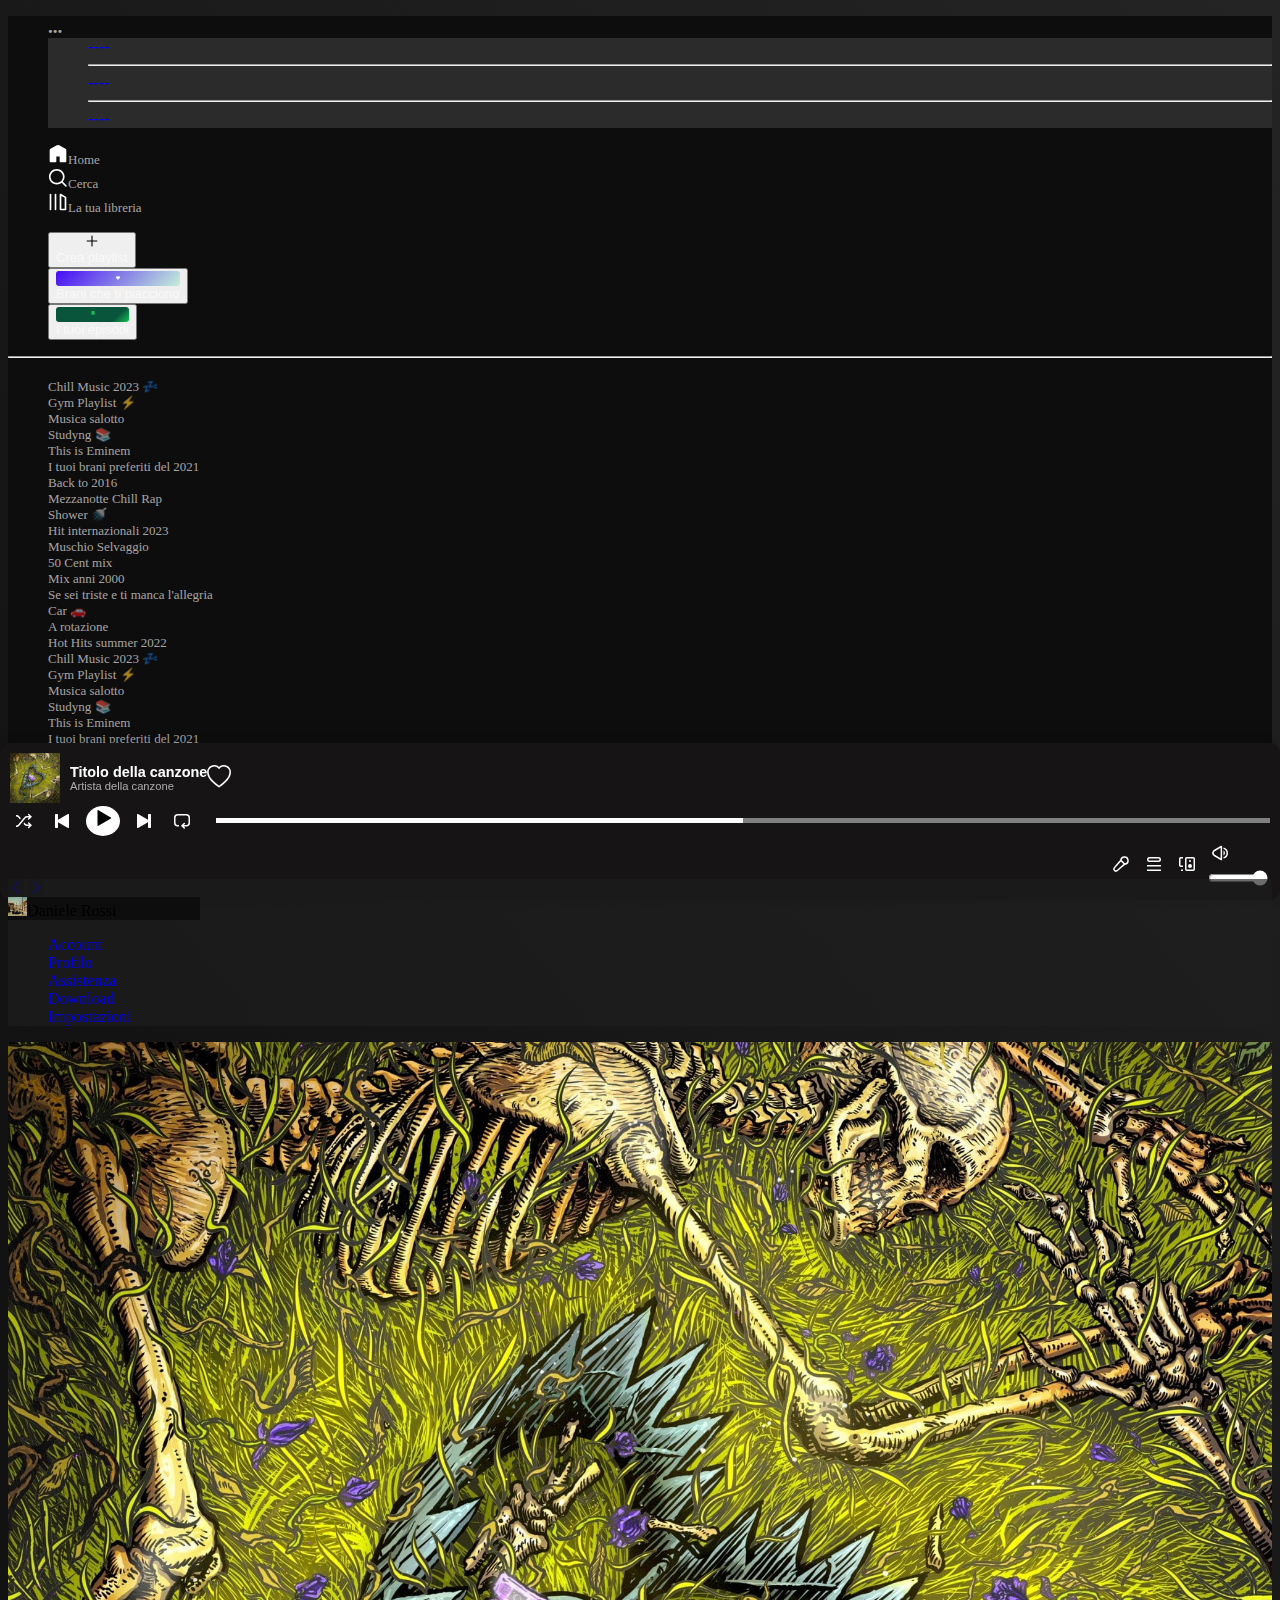
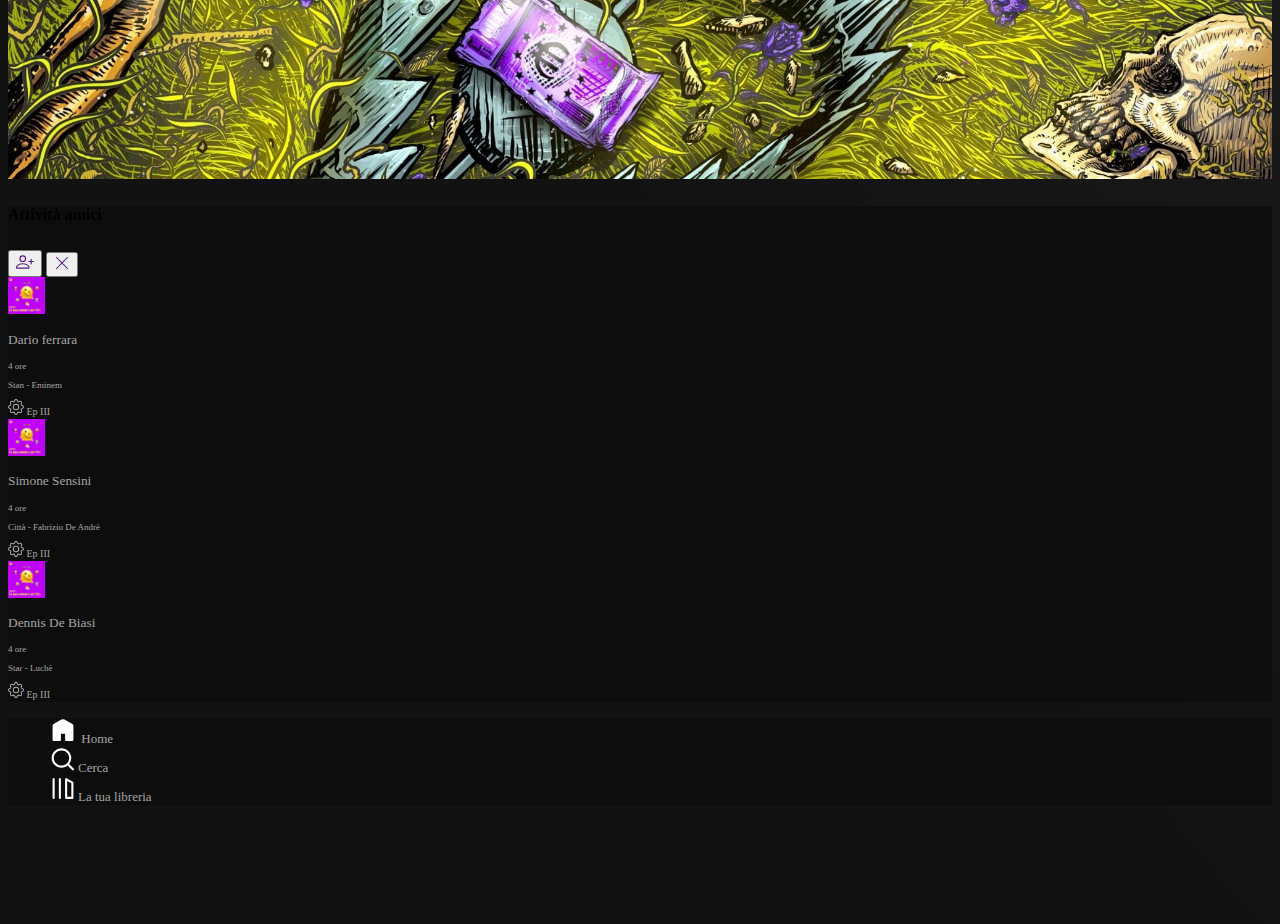
<file: index.html>
<!DOCTYPE html>
<html lang="en">
  <head>
    <meta charset="UTF-8" />
    <meta http-equiv="X-UA-Compatible" content="IE=edge" />
    <meta name="viewport" content="width=device-width, initial-scale=1.0" />
    <link
      href="https://cdn.jsdelivr.net/npm/bootstrap@5.2.3/dist/css/bootstrap.min.css"
      rel="stylesheet"
      integrity="sha384-rbsA2VBKQhggwzxH7pPCaAqO46MgnOM80zW1RWuH61DGLwZJEdK2Kadq2F9CUG65"
      crossorigin="anonymous" />
    <link rel="stylesheet" href="https://cdn.jsdelivr.net/npm/bootstrap-icons@1.10.3/font/bootstrap-icons.css" />
    <link rel="stylesheet" href="assets/css/style.css" />
    <title>Home</title>
  </head>
  <body class="sfondo">
    <div class="row m-0">
      <!--Aside di sinistra-->
      <div class="d-none d-md-flex col-md-4 col-lg-2 d-flex flex-column text-white px-0 darker">
        <ul>
          <li class="dropdown">
            <a class="album-duration tendina" data-bs-toggle="dropdown" role="button" aria-expanded="false" href=""
              >...</a
            >
            <ul class="dropdown-menu menu">
              <li>
                <a class="dropdown-item text-white" href="#">----</a>
              </li>
              <hr class="my-2 text-secondary" />
              <li>
                <a class="dropdown-item text-white" href="#">----</a>
              </li>
              <hr class="my-2 text-secondary" />

              <li>
                <a class="dropdown-item text-white" href="#">----</a>
              </li>
            </ul>
          </li>
        </ul>
        <div class="">
          <ul>
            <li>
              <a class="album-duration small" href=""
                ><svg
                  height="20"
                  width="20"
                  aria-hidden="true"
                  class="Svg-sc-ytk21e-0 uPxdw home-active-icon mb-2 me-3"
                  viewBox="0 0 24 24"
                  data-encore-id="icon"
                  fill="white">
                  <path
                    d="M13.5 1.515a3 3 0 0 0-3 0L3 5.845a2 2 0 0 0-1 1.732V21a1 1 0 0 0 1 1h6a1 1 0 0 0 1-1v-6h4v6a1 1 0 0 0 1 1h6a1 1 0 0 0 1-1V7.577a2 2 0 0 0-1-1.732l-7.5-4.33z"></path></svg
                ><span>Home</span></a
              >
            </li>
            <li class="mt-1">
              <a class="album-duration small" href="#" onclick="showSearch()">
                <svg
                  height="20"
                  width="20"
                  aria-hidden="true"
                  class="Svg-sc-ytk21e-0 uPxdw search-icon me-3"
                  viewBox="0 0 24 24"
                  data-encore-id="icon"
                  fill="white">
                  <path
                    d="M10.533 1.279c-5.18 0-9.407 4.14-9.407 9.279s4.226 9.279 9.407 9.279c2.234 0 4.29-.77 5.907-2.058l4.353 4.353a1 1 0 1 0 1.414-1.414l-4.344-4.344a9.157 9.157 0 0 0 2.077-5.816c0-5.14-4.226-9.28-9.407-9.28zm-7.407 9.279c0-4.006 3.302-7.28 7.407-7.28s7.407 3.274 7.407 7.28-3.302 7.279-7.407 7.279-7.407-3.273-7.407-7.28z"></path></svg
                ><span>Cerca</span>
              </a>
              <div id="searchDiv" style="display: none">
                <input type="text" id="searchInput" placeholder="Cerca..." />
              </div>
            </li>
            <li class="mt-2">
              <a class="album-duration small" href="">
                <svg
                  role="img"
                  height="20"
                  width="20"
                  aria-hidden="true"
                  class="Svg-sc-ytk21e-0 uPxdw collection-icon me-3"
                  viewBox="0 0 24 24"
                  data-encore-id="icon"
                  fill="white">
                  <path
                    d="M14.5 2.134a1 1 0 0 1 1 0l6 3.464a1 1 0 0 1 .5.866V21a1 1 0 0 1-1 1h-6a1 1 0 0 1-1-1V3a1 1 0 0 1 .5-.866zM16 4.732V20h4V7.041l-4-2.309zM3 22a1 1 0 0 1-1-1V3a1 1 0 0 1 2 0v18a1 1 0 0 1-1 1zm6 0a1 1 0 0 1-1-1V3a1 1 0 0 1 2 0v18a1 1 0 0 1-1 1z"></path></svg
                ><span>La tua libreria</span>
              </a>
            </li>
          </ul>
        </div>
        <div class="mt-4">
          <ul>
            <li>
              <button class="d-flex bg-transparent border-0 px-0 small">
                <div class="bg-light overflow-hidden">
                  <svg
                    role="img"
                    height="12"
                    width="20"
                    aria-hidden="true"
                    viewBox="0 0 16 16"
                    data-encore-id="icon"
                    class="Svg-sc-ytk21e-0 uPxdw mb-1">
                    <path
                      d="M15.25 8a.75.75 0 0 1-.75.75H8.75v5.75a.75.75 0 0 1-1.5 0V8.75H1.5a.75.75 0 0 1 0-1.5h5.75V1.5a.75.75 0 0 1 1.5 0v5.75h5.75a.75.75 0 0 1 .75.75z"></path>
                  </svg>
                </div>
                <div class="album-duration fw-bold ms-2">
                  <span>Crea playlist</span>
                </div>
              </button>
            </li>
            <li>
              <button class="d-flex bg-transparent border-0 px-0 mt-3 small">
                <div class="px-2 liked">
                  <svg
                    role="img"
                    height="10"
                    width="4"
                    aria-hidden="true"
                    viewBox="0 0 16 16"
                    data-encore-id="icon"
                    class="Svg-sc-ytk21e-0 uPxdw mb-1"
                    fill="white">
                    <path
                      d="M15.724 4.22A4.313 4.313 0 0 0 12.192.814a4.269 4.269 0 0 0-3.622 1.13.837.837 0 0 1-1.14 0 4.272 4.272 0 0 0-6.21 5.855l5.916 7.05a1.128 1.128 0 0 0 1.727 0l5.916-7.05a4.228 4.228 0 0 0 .945-3.577z"></path>
                  </svg>
                </div>
                <div class="album-duration fw-bold ms-2">
                  <span>Brani che ti piacciono</span>
                </div>
              </button>
            </li>
            <li>
              <button class="d-flex bg-transparent border-0 px-0 mt-3 small">
                <div class="px-2 yourEpisodes">
                  <svg
                    xmlns="http://www.w3.org/2000/svg"
                    width="4"
                    height="12"
                    fill="currentColor"
                    class="bi bi-bookmark-fill mb-1 iconEpisodes"
                    viewBox="0 0 16 16">
                    <path
                      d="M2 2v13.5a.5.5 0 0 0 .74.439L8 13.069l5.26 2.87A.5.5 0 0 0 14 15.5V2a2 2 0 0 0-2-2H4a2 2 0 0 0-2 2z" />
                  </svg>
                </div>
                <div class="album-duration fw-bold ms-2">
                  <span>I tuoi episodi</span>
                </div>
              </button>
            </li>
          </ul>
        </div>
        <hr class="text-secondary" />
        <div class="scrolla small">
          <ul class="album-duration">
            <li>Chill Music 2023 💤</li>
            <li>Gym Playlist ⚡</li>
            <li>Musica salotto</li>
            <li>Studyng 📚</li>
            <li>This is Eminem</li>
            <li>I tuoi brani preferiti del 2021</li>
            <li>Back to 2016</li>
            <li>Mezzanotte Chill Rap</li>
            <li>Shower 🚿</li>
            <li>Hit internazionali 2023</li>
            <li>Muschio Selvaggio</li>
            <li>50 Cent mix</li>
            <li>Mix anni 2000</li>
            <li>Se sei triste e ti manca l'allegria</li>
            <li>Car 🚗</li>
            <li>A rotazione</li>
            <li>Hot Hits summer 2022</li>
            <li>Chill Music 2023 💤</li>
            <li>Gym Playlist ⚡</li>
            <li>Musica salotto</li>
            <li>Studyng 📚</li>
            <li>This is Eminem</li>
            <li>I tuoi brani preferiti del 2021</li>
            <li>Back to 2016</li>
            <li>Mezzanotte Chill Rap</li>
            <li>Shower 🚿</li>
            <li>Hit internazionali 2023</li>
            <li>Muschio Selvaggio</li>
            <li>50 Cent mix</li>
            <li>Mix anni 2000</li>
            <li>Se sei triste e ti manca l'allegria</li>
            <li>Car 🚗</li>
            <li>A rotazione</li>
            <li>Hot Hits summer 2022</li>
            <li>Chill Music 2023 💤</li>
            <li>Gym Playlist ⚡</li>
            <li>Musica salotto</li>
            <li>Studyng 📚</li>
            <li>This is Eminem</li>
            <li>I tuoi brani preferiti del 2021</li>
            <li>Back to 2016</li>
            <li>Mezzanotte Chill Rap</li>
            <li>Shower 🚿</li>
            <li>Hit internazionali 2023</li>
            <li>Muschio Selvaggio</li>
            <li>50 Cent mix</li>
            <li>Mix anni 2000</li>
            <li>Se sei triste e ti manca l'allegria</li>
            <li>Car 🚗</li>
            <li>A rotazione</li>
            <li>Hot Hits summer 2022</li>
          </ul>
        </div>
      </div>
      <!--Main-->
      <div class="d-flex flex-column text-white px-0 main-scrolla col-12 col-md-8">
        <div class="d-flex py-3 justify-content-between align-items-center control-bar">
          <!--header-->
          <div class="d-flex ms-2">
            <a class="rounded-pill text-white mx-2 next-back" href="#"><i class="bi bi-chevron-left mx-1"></i></a>
            <a class="rounded-pill text-white mx-2 next-back" href="#"><i class="bi bi-chevron-right mx-1"></i></a>
          </div>

          <div class="dropdown profilo me-2">
            <div
              class="dropdown-toggle rounded-pill py-1 d-flex justify-content-center align-items-center me-0 darker"
              data-bs-toggle="dropdown"
              aria-expanded="false"
              role="button">
              <img class="rounded-pill me-2" src="assets/imgs/main/image-12.jpg" width="10%" />Daniele Rossi
            </div>
            <ul class="dropdown-menu bg-secondary">
              <li><a class="dropdown-item" href="#">Account</a></li>
              <li><a class="dropdown-item" href="#">Profilo</a></li>
              <li><a class="dropdown-item" href="#">Assistenza</a></li>
              <li><a class="dropdown-item" href="#">Download</a></li>
              <li><a class="dropdown-item" href="#">Impostazioni</a></li>
            </ul>
          </div>
        </div>
        <!--header-->

        <section class="container mb-2 py-3">
          <!--Viola feat.Salmo-->
          <!--lo sfondo di questa section è più scuro-->
          <div class="row align-items-center sectionBackground mx-1 py-3 d-none d-lg-flex">
            <div class="col-3">
              <img class="first-song" src="assets/imgs/main/cover-viola.jpg" width="100%" />
            </div>
            <div class="col-9">
              <div class="d-flex justify-content-between">
                <p id="tipo" class="fw-bold small">ALBUM</p>
                <a class="text-decoration-none mx-3" href="#"
                  ><p class="fw-bold px-3 penombra small">NASCONDI ANNUNCI</p></a
                >
              </div>
              <h3 class="fw-bold display-5">VIOLA (feat. Salmo)</h3>
              <p class="">Fedez, Salmo</p>
              <p class="">Ascolta il nuovo singolo di Fedez e Salmo!</p>
              <div class="d-flex align-items-center">
                <a
                  href="https://open.spotify.com/album/4QzGtuqMCLDo8dbyKfbLeC?highlight=spotify:track:6UMOpKOam549hPEhpLtS9L"
                  ><button type="button" class="btn rounded-pill px-4 text-dark">Play</button></a
                >
                <a
                  ><button type="button" class="btn btn-dark border border-light rounded-pill px-4 mx-3">
                    Salva
                  </button></a
                >
                <button
                  type="button"
                  aria-haspopup="menu"
                  aria-label="Altre opzioni per Rock Classics"
                  class="bg-transparent add-playlist ms-1"
                  data-testid="more-button"
                  aria-expanded="false">
                  <ul class="ps-0">
                    <li class="dropdown mt-3">
                      <a class="text-white" data-bs-toggle="dropdown" role="button" aria-expanded="false" href="">
                        <svg
                          role="img"
                          height="24"
                          width="24"
                          aria-hidden="true"
                          viewBox="0 0 24 24"
                          data-encore-id="icon"
                          class="Svg-sc-ytk21e-0 uPxdw"
                          fill="white">
                          <path
                            d="M4.5 13.5a1.5 1.5 0 1 0 0-3 1.5 1.5 0 0 0 0 3zm15 0a1.5 1.5 0 1 0 0-3 1.5 1.5 0 0 0 0 3zm-7.5 0a1.5 1.5 0 1 0 0-3 1.5 1.5 0 0 0 0 3z"></path></svg
                      ></a>
                      <ul class="dropdown-menu menu p-0">
                        <li>
                          <a class="dropdown-item text-white" href="#">Vai a Radio dell'artista</a>
                        </li>
                        <hr class="my-2 text-secondary" />
                        <li>
                          <a class="dropdown-item text-white" href="#">Aggiungi a La tua libreria</a>
                        </li>
                        <li>
                          <a class="dropdown-item text-white" href="#">Aggiungi alla Playlist</a>
                        </li>
                        <hr class="my-2 text-secondary" />

                        <li>
                          <a class="dropdown-item text-white" href="#">Condividi</a>
                        </li>
                        <hr class="my-2 text-secondary" />

                        <li>
                          <a class="dropdown-item text-white" href="#">Apri con l'app per descktop</a>
                        </li>
                      </ul>
                    </li>
                  </ul>
                </button>
              </div>
            </div>
          </div>
        </section>
        <!--Viola feat.Salmo-->
        <!--lo sfondo di questa section è più scuro-->

        <div class="mx-3 mb-5">
          <div id="containerCard"></div>
          <!--Buonasera-->
          <h3 class="fw-bold mb-4">Buonasera</h3>

          <div class="row">
            <div class="mb-3 d-flex col-xs-2 col-md-6">
              <img class="rounded-start" src="assets/imgs/search/image-45.png" width="60" />
              <div class="pe-2 rounded-end d-flex align-items-center w-100 playlist">
                <h6 class="ms-3 py-3 small">Daily Drive</h6>
              </div>
            </div>
            <div class="mb-3 d-flex col-xs-2 col-md-6">
              <img class="rounded-start" src="assets/imgs/search/image-28.jpg" width="60" />
              <div class="pe-2 rounded-end d-flex align-items-center w-100 playlist">
                <h6 class="ms-3 py-3 small">Afro Hits</h6>
              </div>
            </div>
            <div class="mb-3 d-flex col-xs-2 col-md-6">
              <img class="rounded-start" src="assets/imgs/search/image-17.jpg" width="60" />
              <div class="pe-2 rounded-end d-flex align-items-center w-100 playlist">
                <h6 class="ms-3 py-3 small">Stress Relief</h6>
              </div>
            </div>
            <div class="mb-3 d-flex col-xs-2 col-md-6">
              <img class="rounded-start" src="assets/imgs/search/image-10.jpg" width="60" />
              <div class="pe-2 rounded-end d-flex align-items-center w-100 playlist">
                <h6 class="ms-3 py-3 small">Lo-Fi Beats</h6>
              </div>
            </div>
            <div class="mb-3 d-flex col-xs-2 col-md-6">
              <img class="rounded-start" src="assets/imgs/search/image-11.jpg" width="60" />
              <div class="pe-2 rounded-end d-flex align-items-center w-100 playlist">
                <h6 class="ms-3 py-3 small">Song To sing in the car</h6>
              </div>
            </div>
            <div class="mb-3 d-flex col-xs-2 col-md-6">
              <img class="rounded-start" src="assets/imgs/search/image-32.jpg" width="60" />
              <div class="pe-2 rounded-end d-flex align-items-center w-100 playlist">
                <h6 class="ms-3 py-3 small">Nu-Funk</h6>
              </div>
            </div>
          </div>
        </div>
        <!--Buonasera-->

        <div class="container mb-5">
          <!--Altro-->
          <div class="d-flex justify-content-between">
            <h3 class="fw-bold fs-5 mx-2 mb-4">Altro di ciò che ti piace</h3>
            <p class="small me-3 fw-bold">
              <a class="text-secondary" href=""> VISUALIZZA TUTTO</a>
            </p>
          </div>
          <div class="row justify-content-between mx-1 px-2">
            <div class="col-12 col-md-5 col-lg-2 flex-grow-1 mx-2 mb-3 card px-0 pb-2 playlist">
              <img src="assets/imgs/main/image-19.jpg" class="card-img-top rounded p-2" width="100%" />
              <div class="card-body pb-0">
                <h5 class="card-text small">Street Culto</h5>
                <p class="mt-3 mb-0 album-duration playlist-description">
                  La casa dello street rap italiano. Aggiornata ogni venerdì.
                </p>
              </div>
            </div>
            <div class="col-12 col-md-5 col-lg-2 flex-grow-1 mx-2 mb-3 card px-0 pb-2 playlist">
              <img src="assets/imgs/search/image-26.jpg" class="card-img-top rounded p-2" />
              <div class="card-body pb-0">
                <h5 class="card-text small">New Music Friday</h5>
                <p class="mt-3 mb-0 album-duration playlist-description">
                  Tutte le migliori nuove uscite di questa settimana!
                </p>
              </div>
            </div>
            <div class="col-12 col-md-5 col-lg-2 flex-grow-1 mx-2 mb-3 card px-0 pb-2 playlist">
              <img src="assets/imgs/search/image-49.jpg" class="card-img-top rounded p-2" />
              <div class="card-body pb-0">
                <h5 class="card-text small">Rap Caviar</h5>
                <p class="mt-3 mb-0 pb-3 album-duration playlist-description">Music From: Lil Tjay & 6lack</p>
              </div>
            </div>
            <div class="col-12 col-md-5 col-lg-2 flex-grow-1 mx-2 mb-3 card px-0 pb-2 playlist">
              <img src="assets/imgs/main/image-18.jpg" class="card-img-top rounded p-2" />
              <div class="card-body pb-0">
                <h5 class="card-text">Estate 2022</h5>
                <p class="mt-3 mb-0 pb-3 album-duration playlist-description">
                  Le hit dell'estate 2022, tutte da cantare! 🎤🍹⛱
                </p>
              </div>
            </div>
          </div>
        </div>
        <div class="container mb-5">
          <!--Altro-->
          <div class="d-flex justify-content-between">
            <h3 class="fw-bold fs-5 mx-2 mb-4">Altro di ciò che ti piace</h3>
            <p class="small me-3 fw-bold">
              <a class="text-secondary" href=""> VISUALIZZA TUTTO</a>
            </p>
          </div>
          <div class="row justify-content-between mx-1 px-2">
            <div class="col-12 col-md-5 col-lg-2 flex-grow-1 mx-2 mb-3 card px-0 pb-2 playlist">
              <img src="assets/imgs/main/image-19.jpg" class="card-img-top rounded p-2" width="100%" />
              <div class="card-body pb-0">
                <h5 class="card-text small">Street Culto</h5>
                <p class="mt-3 mb-0 album-duration playlist-description">
                  La casa dello street rap italiano. Aggiornata ogni venerdì.
                </p>
              </div>
            </div>
            <div class="col-12 col-md-5 col-lg-2 flex-grow-1 mx-2 mb-3 card px-0 pb-2 playlist">
              <img src="assets/imgs/search/image-26.jpg" class="card-img-top rounded p-2" />
              <div class="card-body pb-0">
                <h5 class="card-text small">New Music Friday</h5>
                <p class="mt-3 mb-0 album-duration playlist-description">
                  Tutte le migliori nuove uscite di questa settimana!
                </p>
              </div>
            </div>
            <div class="col-12 col-md-5 col-lg-2 flex-grow-1 mx-2 mb-3 card px-0 pb-2 playlist">
              <img src="assets/imgs/search/image-49.jpg" class="card-img-top rounded p-2" />
              <div class="card-body pb-0">
                <h5 class="card-text small">Rap Caviar</h5>
                <p class="mt-3 mb-0 pb-3 album-duration playlist-description">Music From: Lil Tjay & 6lack</p>
              </div>
            </div>
            <div class="col-12 col-md-5 col-lg-2 flex-grow-1 mx-2 mb-3 card px-0 pb-2 playlist">
              <img src="assets/imgs/main/image-18.jpg" class="card-img-top rounded p-2" />
              <div class="card-body pb-0">
                <h5 class="card-text">Estate 2022</h5>
                <p class="mt-3 mb-0 pb-3 album-duration playlist-description">
                  Le hit dell'estate 2022, tutte da cantare! 🎤🍹⛱
                </p>
              </div>
            </div>
          </div>
        </div>
        <footer>
          <!--footer apertura-->
          <div class="container w-50 mx-auto px-0 text-center">
            <div class="d-flex justify-content-around">
              <a href="https://www.facebook.com/SpotifyItalia/?brand_redir=6243987495&locale=it_IT%22%3E">
                <i class="bi bi-facebook pe-2 fs-4 text-secondary"></i>
              </a>
              <a href="https://www.instagram.com/spotifyitaly/?hl=it%22%3E">
                <i class="bi bi-instagram px-2 fs-4 text-secondary"></i>
              </a>
              <a href="https://twitter.com/Spotify%22%3E">
                <i class="bi bi-twitter px-2 fs-4 text-secondary"></i>
              </a>
            </div>
            <div class="row text-secondary my-4 gx-5">
              <div class="col-12 col-md-4">
                <p class="fw-bold text-white">Azienda</p>
                <p>Media Center</p>
                <p>Privacy</p>
                <p>Contact US</p>
              </div>
              <div class="col-12 col-md-4">
                <p class="fw-bold text-white">Community</p>
                <p>Investor Relations</p>
                <p>Legal Relations</p>
                <p>For Artists</p>
              </div>
              <div class="col-12 col-md-4">
                <p class="fw-bold text-white">Link utili</p>
                <p>Terms of Use</p>
                <p>Corporate Informations</p>
              </div>
            </div>
            <div class="row">
              <a class="col-6" href="#">
                <button type="button" class="btn btn-outline-secondary">Edit Profile</button>
              </a>
              <a class="col-6" href="login.html">
                <button type="button" class="btn btn-outline-secondary">Accedi</button>
              </a>
            </div>
            <p class="text-secondary mt-3">&copy; 2003 Spotify AB</p>
          </div>
        </footer>
        <!--footer chiusura-->
      </div>
      <!--Aside di destra (amici)-->
      <div class="col-2 d-none d-lg-flex flex-column text-white px-0 darker">
        <div class="d-flex ms-1 mt-2 justify-content-between">
          <h5 class="pt-1">Attività amici</h5>
          <div>
            <button class="bg-transparent border-0">
              <a href="">
                <svg
                  xmlns="http://www.w3.org/2000/svg"
                  width="18"
                  height="18"
                  fill="currentColor"
                  class="bi bi-person-plus text-white"
                  viewBox="0 0 16 16">
                  <path
                    d="M6 8a3 3 0 1 0 0-6 3 3 0 0 0 0 6zm2-3a2 2 0 1 1-4 0 2 2 0 0 1 4 0zm4 8c0 1-1 1-1 1H1s-1 0-1-1 1-4 6-4 6 3 6 4zm-1-.004c-.001-.246-.154-.986-.832-1.664C9.516 10.68 8.289 10 6 10c-2.29 0-3.516.68-4.168 1.332-.678.678-.83 1.418-.832 1.664h10z" />
                  <path
                    fill-rule="evenodd"
                    d="M13.5 5a.5.5 0 0 1 .5.5V7h1.5a.5.5 0 0 1 0 1H14v1.5a.5.5 0 0 1-1 0V8h-1.5a.5.5 0 0 1 0-1H13V5.5a.5.5 0 0 1 .5-.5z" />
                </svg>
              </a>
            </button>
            <button class="bg-transparent border-0 ps-0">
              <a href=""
                ><svg
                  xmlns="http://www.w3.org/2000/svg"
                  width="16"
                  height="16"
                  fill="currentColor"
                  class="bi bi-x-lg text-white"
                  viewBox="0 0 16 16">
                  <path
                    d="M2.146 2.854a.5.5 0 1 1 .708-.708L8 7.293l5.146-5.147a.5.5 0 0 1 .708.708L8.707 8l5.147 5.146a.5.5 0 0 1-.708.708L8 8.707l-5.146 5.147a.5.5 0 0 1-.708-.708L7.293 8 2.146 2.854Z" /></svg
              ></a>
            </button>
          </div>
        </div>
        <div class="pt-4">
          <div class="flex album-duration">
            <img
              class="mx-1 float-start rounded-pill"
              src="assets/imgs/main/image-2.jpg"
              alt="Utente-random"
              width="37px" />

            <div class="d-flex flex-column friend-container">
              <div class="d-flex justify-content-between">
                <p class="friendTitle my-0">Dario ferrara</p>
                <p class="friendSong me-2">4 ore</p>
              </div>
              <p class="friendSong mb-1">Stan - Eminem</p>
              <a class="friendCategory album-duration" href="#"
                ><svg
                  xmlns="http://www.w3.org/2000/svg"
                  width="16"
                  height="16"
                  fill="currentColor"
                  class="bi bi-gear"
                  viewBox="0 0 16 16">
                  <path
                    d="M8 4.754a3.246 3.246 0 1 0 0 6.492 3.246 3.246 0 0 0 0-6.492zM5.754 8a2.246 2.246 0 1 1 4.492 0 2.246 2.246 0 0 1-4.492 0z" />
                  <path
                    d="M9.796 1.343c-.527-1.79-3.065-1.79-3.592 0l-.094.319a.873.873 0 0 1-1.255.52l-.292-.16c-1.64-.892-3.433.902-2.54 2.541l.159.292a.873.873 0 0 1-.52 1.255l-.319.094c-1.79.527-1.79 3.065 0 3.592l.319.094a.873.873 0 0 1 .52 1.255l-.16.292c-.892 1.64.901 3.434 2.541 2.54l.292-.159a.873.873 0 0 1 1.255.52l.094.319c.527 1.79 3.065 1.79 3.592 0l.094-.319a.873.873 0 0 1 1.255-.52l.292.16c1.64.893 3.434-.902 2.54-2.541l-.159-.292a.873.873 0 0 1 .52-1.255l.319-.094c1.79-.527 1.79-3.065 0-3.592l-.319-.094a.873.873 0 0 1-.52-1.255l.16-.292c.893-1.64-.902-3.433-2.541-2.54l-.292.159a.873.873 0 0 1-1.255-.52l-.094-.319zm-2.633.283c.246-.835 1.428-.835 1.674 0l.094.319a1.873 1.873 0 0 0 2.693 1.115l.291-.16c.764-.415 1.6.42 1.184 1.185l-.159.292a1.873 1.873 0 0 0 1.116 2.692l.318.094c.835.246.835 1.428 0 1.674l-.319.094a1.873 1.873 0 0 0-1.115 2.693l.16.291c.415.764-.42 1.6-1.185 1.184l-.291-.159a1.873 1.873 0 0 0-2.693 1.116l-.094.318c-.246.835-1.428.835-1.674 0l-.094-.319a1.873 1.873 0 0 0-2.692-1.115l-.292.16c-.764.415-1.6-.42-1.184-1.185l.159-.291A1.873 1.873 0 0 0 1.945 8.93l-.319-.094c-.835-.246-.835-1.428 0-1.674l.319-.094A1.873 1.873 0 0 0 3.06 4.377l-.16-.292c-.415-.764.42-1.6 1.185-1.184l.292.159a1.873 1.873 0 0 0 2.692-1.115l.094-.319z" />
                </svg>
                Ep III</a
              >
            </div>
          </div>
        </div>
        <div class="pt-4">
          <div class="flex album-duration">
            <img
              class="mx-1 float-start rounded-pill"
              src="assets/imgs/main/image-2.jpg"
              alt="Utente-random"
              width="37px" />

            <div class="d-flex flex-column friend-container">
              <div class="d-flex justify-content-between">
                <p class="friendTitle my-0">Simone Sensini</p>
                <p class="friendSong me-2">4 ore</p>
              </div>
              <p class="friendSong mb-1">Città - Fabrizio De Andrè</p>
              <a class="friendCategory album-duration" href="#"
                ><svg
                  xmlns="http://www.w3.org/2000/svg"
                  width="16"
                  height="16"
                  fill="currentColor"
                  class="bi bi-gear"
                  viewBox="0 0 16 16">
                  <path
                    d="M8 4.754a3.246 3.246 0 1 0 0 6.492 3.246 3.246 0 0 0 0-6.492zM5.754 8a2.246 2.246 0 1 1 4.492 0 2.246 2.246 0 0 1-4.492 0z" />
                  <path
                    d="M9.796 1.343c-.527-1.79-3.065-1.79-3.592 0l-.094.319a.873.873 0 0 1-1.255.52l-.292-.16c-1.64-.892-3.433.902-2.54 2.541l.159.292a.873.873 0 0 1-.52 1.255l-.319.094c-1.79.527-1.79 3.065 0 3.592l.319.094a.873.873 0 0 1 .52 1.255l-.16.292c-.892 1.64.901 3.434 2.541 2.54l.292-.159a.873.873 0 0 1 1.255.52l.094.319c.527 1.79 3.065 1.79 3.592 0l.094-.319a.873.873 0 0 1 1.255-.52l.292.16c1.64.893 3.434-.902 2.54-2.541l-.159-.292a.873.873 0 0 1 .52-1.255l.319-.094c1.79-.527 1.79-3.065 0-3.592l-.319-.094a.873.873 0 0 1-.52-1.255l.16-.292c.893-1.64-.902-3.433-2.541-2.54l-.292.159a.873.873 0 0 1-1.255-.52l-.094-.319zm-2.633.283c.246-.835 1.428-.835 1.674 0l.094.319a1.873 1.873 0 0 0 2.693 1.115l.291-.16c.764-.415 1.6.42 1.184 1.185l-.159.292a1.873 1.873 0 0 0 1.116 2.692l.318.094c.835.246.835 1.428 0 1.674l-.319.094a1.873 1.873 0 0 0-1.115 2.693l.16.291c.415.764-.42 1.6-1.185 1.184l-.291-.159a1.873 1.873 0 0 0-2.693 1.116l-.094.318c-.246.835-1.428.835-1.674 0l-.094-.319a1.873 1.873 0 0 0-2.692-1.115l-.292.16c-.764.415-1.6-.42-1.184-1.185l.159-.291A1.873 1.873 0 0 0 1.945 8.93l-.319-.094c-.835-.246-.835-1.428 0-1.674l.319-.094A1.873 1.873 0 0 0 3.06 4.377l-.16-.292c-.415-.764.42-1.6 1.185-1.184l.292.159a1.873 1.873 0 0 0 2.692-1.115l.094-.319z" />
                </svg>
                Ep III</a
              >
            </div>
          </div>
        </div>
        <div class="pt-4">
          <div class="flex album-duration">
            <img
              class="mx-1 float-start rounded-pill"
              src="assets/imgs/main/image-2.jpg"
              alt="Utente-random"
              width="37px" />

            <div class="d-flex flex-column friend-container">
              <div class="d-flex justify-content-between">
                <p class="friendTitle my-0">Dennis De Biasi</p>
                <p class="friendSong me-2">4 ore</p>
              </div>
              <p class="friendSong mb-1">Star - Luchè</p>
              <a class="friendCategory album-duration" href="#"
                ><svg
                  xmlns="http://www.w3.org/2000/svg"
                  width="16"
                  height="16"
                  fill="currentColor"
                  class="bi bi-gear"
                  viewBox="0 0 16 16">
                  <path
                    d="M8 4.754a3.246 3.246 0 1 0 0 6.492 3.246 3.246 0 0 0 0-6.492zM5.754 8a2.246 2.246 0 1 1 4.492 0 2.246 2.246 0 0 1-4.492 0z" />
                  <path
                    d="M9.796 1.343c-.527-1.79-3.065-1.79-3.592 0l-.094.319a.873.873 0 0 1-1.255.52l-.292-.16c-1.64-.892-3.433.902-2.54 2.541l.159.292a.873.873 0 0 1-.52 1.255l-.319.094c-1.79.527-1.79 3.065 0 3.592l.319.094a.873.873 0 0 1 .52 1.255l-.16.292c-.892 1.64.901 3.434 2.541 2.54l.292-.159a.873.873 0 0 1 1.255.52l.094.319c.527 1.79 3.065 1.79 3.592 0l.094-.319a.873.873 0 0 1 1.255-.52l.292.16c1.64.893 3.434-.902 2.54-2.541l-.159-.292a.873.873 0 0 1 .52-1.255l.319-.094c1.79-.527 1.79-3.065 0-3.592l-.319-.094a.873.873 0 0 1-.52-1.255l.16-.292c.893-1.64-.902-3.433-2.541-2.54l-.292.159a.873.873 0 0 1-1.255-.52l-.094-.319zm-2.633.283c.246-.835 1.428-.835 1.674 0l.094.319a1.873 1.873 0 0 0 2.693 1.115l.291-.16c.764-.415 1.6.42 1.184 1.185l-.159.292a1.873 1.873 0 0 0 1.116 2.692l.318.094c.835.246.835 1.428 0 1.674l-.319.094a1.873 1.873 0 0 0-1.115 2.693l.16.291c.415.764-.42 1.6-1.185 1.184l-.291-.159a1.873 1.873 0 0 0-2.693 1.116l-.094.318c-.246.835-1.428.835-1.674 0l-.094-.319a1.873 1.873 0 0 0-2.692-1.115l-.292.16c-.764.415-1.6-.42-1.184-1.185l.159-.291A1.873 1.873 0 0 0 1.945 8.93l-.319-.094c-.835-.246-.835-1.428 0-1.674l.319-.094A1.873 1.873 0 0 0 3.06 4.377l-.16-.292c-.415-.764.42-1.6 1.185-1.184l.292.159a1.873 1.873 0 0 0 2.692-1.115l.094-.319z" />
                </svg>
                Ep III</a
              >
            </div>
          </div>
        </div>
      </div>
    </div>

    <audio id="myAudio" src=""></audio>
    <div class="container-fluid spotify-player d-none d-lg-block">
      <div class="row d-flex">
        <div class="col-3 song-info">
          <div class="song-img">
            <img src="assets/imgs/main/cover-viola.jpg" alt="copertina-inRiproduzione" width="50px" height="50px" />
          </div>
          <div class="d-flex flex-column">
            <div class="song-title">Titolo della canzone</div>
            <div class="song-artist album-duration">Artista della canzone</div>
          </div>
          <div class="cuore ms-2 d-none d-lg-inline">
            <a href="#" class="bg-transparent ms-2 add-playlist">
              <i class="bi bi-heart"></i>
            </a>
          </div>
        </div>
        <div class="col-6 flex-column progress-bar">
          <div class="player-controls d-none d-lg-inline">
            <button
              class="KVKoQ3u4JpKTvSSFtd6J"
              role="switch"
              aria-checked="false"
              aria-label="Abilita riproduzione casuale"
              data-testid="control-button-shuffle"
              style="--button-size: 32px"
              aria-expanded="true"
              data-context-menu-open="true">
              <svg
                role="img"
                height="16"
                width="16"
                aria-hidden="true"
                viewBox="0 0 16 16"
                data-encore-id="icon"
                class="Svg-sc-ytk21e-0 gQUQL"
                fill="white">
                <path
                  d="M13.151.922a.75.75 0 1 0-1.06 1.06L13.109 3H11.16a3.75 3.75 0 0 0-2.873 1.34l-6.173 7.356A2.25 2.25 0 0 1 .39 12.5H0V14h.391a3.75 3.75 0 0 0 2.873-1.34l6.173-7.356a2.25 2.25 0 0 1 1.724-.804h1.947l-1.017 1.018a.75.75 0 0 0 1.06 1.06L15.98 3.75 13.15.922zM.391 3.5H0V2h.391c1.109 0 2.16.49 2.873 1.34L4.89 5.277l-.979 1.167-1.796-2.14A2.25 2.25 0 0 0 .39 3.5z"></path>
                <path
                  d="m7.5 10.723.98-1.167.957 1.14a2.25 2.25 0 0 0 1.724.804h1.947l-1.017-1.018a.75.75 0 1 1 1.06-1.06l2.829 2.828-2.829 2.828a.75.75 0 1 1-1.06-1.06L13.109 13H11.16a3.75 3.75 0 0 1-2.873-1.34l-.787-.938z"></path>
              </svg>
            </button>
            <button
              class="fn72ari9aEmKo4JcwteT"
              aria-label="Indietro"
              data-testid="control-button-skip-back"
              style="--button-size: 32px"
              aria-expanded="true"
              data-context-menu-open="true">
              <svg
                role="img"
                height="16"
                width="16"
                aria-hidden="true"
                viewBox="0 0 16 16"
                data-encore-id="icon"
                class="Svg-sc-ytk21e-0 gQUQL"
                fill="white">
                <path
                  d="M3.3 1a.7.7 0 0 1 .7.7v5.15l9.95-5.744a.7.7 0 0 1 1.05.606v12.575a.7.7 0 0 1-1.05.607L4 9.149V14.3a.7.7 0 0 1-.7.7H1.7a.7.7 0 0 1-.7-.7V1.7a.7.7 0 0 1 .7-.7h1.6z"></path>
              </svg>
            </button>
            <button
              id="play-button"
              data-testid="play-button2"
              aria-label="Riproduci Rock Classics"
              data-encore-id="buttonPrimary"
              class="Button-sc-qlcn5g-0 eHhJDl play-button2">
              <span class="ButtonInner-sc-14ud5tc-0 dpREpp encore-bright-accent-set"
                ><span aria-hidden="true" class="IconWrapper__Wrapper-sc-1hf1hjl-0 fSnHJ"
                  ><svg
                    role="img"
                    height="22"
                    width="22"
                    aria-hidden="true"
                    viewBox="0 0 24 24"
                    data-encore-id="icon"
                    class="Svg-sc-ytk21e-0 uPxdw p-1">
                    <path
                      d="m7.05 3.606 13.49 7.788a.7.7 0 0 1 0 1.212L7.05 20.394A.7.7 0 0 1 6 19.788V4.212a.7.7 0 0 1 1.05-.606z"></path></svg></span
              ></span>
            </button>
            <button
              class="mnipjT4SLDMgwiDCEnRC"
              aria-label="Avanti"
              data-testid="control-button-skip-forward"
              style="--button-size: 32px"
              aria-expanded="true"
              data-context-menu-open="true">
              <svg
                role="img"
                height="16"
                width="16"
                aria-hidden="true"
                viewBox="0 0 16 16"
                data-encore-id="icon"
                class="Svg-sc-ytk21e-0 gQUQL"
                fill="white">
                <path
                  d="M12.7 1a.7.7 0 0 0-.7.7v5.15L2.05 1.107A.7.7 0 0 0 1 1.712v12.575a.7.7 0 0 0 1.05.607L12 9.149V14.3a.7.7 0 0 0 .7.7h1.6a.7.7 0 0 0 .7-.7V1.7a.7.7 0 0 0-.7-.7h-1.6z"></path>
              </svg>
            </button>
            <button
              class="Vz6yjzttS0YlLcwrkoUR"
              role="checkbox"
              aria-checked="false"
              aria-label="Abilita ripetizione"
              data-testid="control-button-repeat"
              style="--button-size: 32px"
              aria-expanded="true"
              data-context-menu-open="true">
              <svg
                role="img"
                height="16"
                width="16"
                aria-hidden="true"
                viewBox="0 0 16 16"
                data-encore-id="icon"
                class="Svg-sc-ytk21e-0 gQUQL"
                fill="white">
                <path
                  d="M0 4.75A3.75 3.75 0 0 1 3.75 1h8.5A3.75 3.75 0 0 1 16 4.75v5a3.75 3.75 0 0 1-3.75 3.75H9.81l1.018 1.018a.75.75 0 1 1-1.06 1.06L6.939 12.75l2.829-2.828a.75.75 0 1 1 1.06 1.06L9.811 12h2.439a2.25 2.25 0 0 0 2.25-2.25v-5a2.25 2.25 0 0 0-2.25-2.25h-8.5A2.25 2.25 0 0 0 1.5 4.75v5A2.25 2.25 0 0 0 3.75 12H5v1.5H3.75A3.75 3.75 0 0 1 0 9.75v-5z"></path>
              </svg>
            </button>
          </div>
          <div class="progress"></div>
        </div>
        <div class="col-3 flex-end audio-controls">
          <button
            class="Button-sc-1dqy6lx-0 ePIdkV KAZD28usA1vPz5GVpm63 ZMXGDTbwxKJhbmEDZlYy Xmv2oAnTB85QE4sqbK00 d-none d-lg-inline"
            data-testid="lyrics-button"
            data-active="false"
            aria-label="Lyrics"
            data-encore-id="buttonTertiary"
            aria-expanded="true"
            data-context-menu-open="true">
            <span aria-hidden="true" class="IconWrapper__Wrapper-sc-16usrgb-0 jyHIqB"
              ><svg
                role="img"
                height="16"
                width="16"
                aria-hidden="true"
                viewBox="0 0 16 16"
                data-encore-id="icon"
                class="Svg-sc-ytk21e-0 gQUQL"
                fill="white">
                <path
                  d="M13.426 2.574a2.831 2.831 0 0 0-4.797 1.55l3.247 3.247a2.831 2.831 0 0 0 1.55-4.797zM10.5 8.118l-2.619-2.62A63303.13 63303.13 0 0 0 4.74 9.075L2.065 12.12a1.287 1.287 0 0 0 1.816 1.816l3.06-2.688 3.56-3.129zM7.12 4.094a4.331 4.331 0 1 1 4.786 4.786l-3.974 3.493-3.06 2.689a2.787 2.787 0 0 1-3.933-3.933l2.676-3.045 3.505-3.99z"></path></svg
            ></span>
          </button>
          <button
            class="Button-sc-1dqy6lx-0 ePIdkV KAZD28usA1vPz5GVpm63 d-none d-lg-inline"
            data-testid="control-button-queue"
            data-active="false"
            aria-label="Coda"
            data-encore-id="buttonTertiary"
            aria-expanded="false"
            data-context-menu-open="true">
            <span aria-hidden="true" class="IconWrapper__Wrapper-sc-16usrgb-0 jyHIqB"
              ><svg
                role="img"
                height="16"
                width="16"
                aria-hidden="true"
                viewBox="0 0 16 16"
                data-encore-id="icon"
                class="Svg-sc-ytk21e-0 gQUQL"
                fill="white">
                <path
                  d="M15 15H1v-1.5h14V15zm0-4.5H1V9h14v1.5zm-14-7A2.5 2.5 0 0 1 3.5 1h9a2.5 2.5 0 0 1 0 5h-9A2.5 2.5 0 0 1 1 3.5zm2.5-1a1 1 0 0 0 0 2h9a1 1 0 1 0 0-2h-9z"></path></svg
            ></span>
          </button>
          <button
            class="control-button INitzTSjokOMEJOc6P2H"
            aria-label="Connetti a un dispositivo"
            aria-expanded="false"
            id="device-picker-icon-button">
            <svg
              role="presentation"
              height="16"
              width="16"
              aria-hidden="true"
              class="Svg-sc-ytk21e-0 gQUQL"
              viewBox="0 0 16 16"
              data-encore-id="icon"
              fill="white">
              <path
                d="M6 2.75C6 1.784 6.784 1 7.75 1h6.5c.966 0 1.75.784 1.75 1.75v10.5A1.75 1.75 0 0 1 14.25 15h-6.5A1.75 1.75 0 0 1 6 13.25V2.75zm1.75-.25a.25.25 0 0 0-.25.25v10.5c0 .138.112.25.25.25h6.5a.25.25 0 0 0 .25-.25V2.75a.25.25 0 0 0-.25-.25h-6.5zm-6 0a.25.25 0 0 0-.25.25v6.5c0 .138.112.25.25.25H4V11H1.75A1.75 1.75 0 0 1 0 9.25v-6.5C0 1.784.784 1 1.75 1H4v1.5H1.75zM4 15H2v-1.5h2V15z"></path>
              <path d="M13 10a2 2 0 1 1-4 0 2 2 0 0 1 4 0zm-1-5a1 1 0 1 1-2 0 1 1 0 0 1 2 0z"></path>
            </svg>
          </button>
          <div
            class="volume-bar ExuDUBJ7bk8vT6INnm9F row d-none d-lg-flex"
            data-testid="volume-bar"
            dir="ltr"
            style="--button-size: 32px; --slider-width: 100%">
            <button
              class="volume-bar__icon-button control-button col-2"
              aria-label="Disattiva audio"
              aria-describedby="volume-icon"
              data-testid="volume-bar-toggle-mute-button">
              <svg
                role="presentation"
                height="16"
                width="16"
                aria-hidden="true"
                aria-label="Volume alto"
                id="volume-icon"
                viewBox="0 0 16 16"
                data-encore-id="icon"
                class="Svg-sc-ytk21e-0 gQUQL"
                fill="white">
                <path
                  d="M9.741.85a.75.75 0 0 1 .375.65v13a.75.75 0 0 1-1.125.65l-6.925-4a3.642 3.642 0 0 1-1.33-4.967 3.639 3.639 0 0 1 1.33-1.332l6.925-4a.75.75 0 0 1 .75 0zm-6.924 5.3a2.139 2.139 0 0 0 0 3.7l5.8 3.35V2.8l-5.8 3.35zm8.683 4.29V5.56a2.75 2.75 0 0 1 0 4.88z"></path>
                <path d="M11.5 13.614a5.752 5.752 0 0 0 0-11.228v1.55a4.252 4.252 0 0 1 0 8.127v1.55z"></path>
              </svg>
            </button>
            <div class="volume-bar__slider-container col-8 pt-2">
              <div class="p1ULRzPc4bD8eQ4T_wyp DFtdzavKSbEhwKYkPTa6">
                <label class="hidden-visually"
                  ><input class="volume" type="range" min="0" max="1" step="0.1" value="1"
                /></label>
                <div class="TywOcKZEqNynWecCiATc" data-testid="progress-bar" style="--progress-bar-transform: 100%">
                  <div class="NoOAOv6U6vtqj_ybS1Cd" data-testid="progress-bar-background">
                    <div class="w699O0LgQRghXyl3bs9u">
                      <div class="epWhU7hHGktzlO_dop6z"></div>
                    </div>
                    <div class="Vis45PPawTyED7Lt2_LI"></div>
                  </div>
                  <div style="width: 100%"></div>
                </div>
              </div>
            </div>
          </div>
        </div>
      </div>
    </div>

    <!--Aside di sinistra che compare in mobile-->
    <div class="container-fluid py-2 darker position-absolute bottom-0 d-md-none">
      <div id="searchDiv2" style="display: none">
        <input type="text" id="searchInput" placeholder="Cerca..." />
      </div>
      <div class="d-flex justify-content-center">
        <ul class="d-flex m-0 p-0">
          <li class="px-5">
            <a class="album-duration small d-flex flex-column align-items-center" href="index.html"
              ><svg
                height="25"
                width="30"
                aria-hidden="true"
                class="Svg-sc-ytk21e-0 uPxdw home-active-icon"
                viewBox="0 0 24 24"
                data-encore-id="icon"
                fill="white">
                <path
                  d="M13.5 1.515a3 3 0 0 0-3 0L3 5.845a2 2 0 0 0-1 1.732V21a1 1 0 0 0 1 1h6a1 1 0 0 0 1-1v-6h4v6a1 1 0 0 0 1 1h6a1 1 0 0 0 1-1V7.577a2 2 0 0 0-1-1.732l-7.5-4.33z"></path>
              </svg>
              <span>Home</span></a
            >
          </li>
          <li class="px-5">
            <a class="album-duration small d-flex flex-column align-items-center" href="#" onclick="showSearch()">
              <svg
                height="25"
                width="30"
                aria-hidden="true"
                class="Svg-sc-ytk21e-0 uPxdw search-icon"
                viewBox="0 0 24 24"
                data-encore-id="icon"
                fill="white">
                <path
                  d="M10.533 1.279c-5.18 0-9.407 4.14-9.407 9.279s4.226 9.279 9.407 9.279c2.234 0 4.29-.77 5.907-2.058l4.353 4.353a1 1 0 1 0 1.414-1.414l-4.344-4.344a9.157 9.157 0 0 0 2.077-5.816c0-5.14-4.226-9.28-9.407-9.28zm-7.407 9.279c0-4.006 3.302-7.28 7.407-7.28s7.407 3.274 7.407 7.28-3.302 7.279-7.407 7.279-7.407-3.273-7.407-7.28z"></path></svg
              ><span>Cerca</span>
            </a>
          </li>
          <li class="px-5">
            <a class="album-duration small d-flex flex-column align-items-center" href="#">
              <svg
                role="img"
                height="25"
                width="30"
                aria-hidden="true"
                class="Svg-sc-ytk21e-0 uPxdw collection-icon"
                viewBox="0 0 24 24"
                data-encore-id="icon"
                fill="white">
                <path
                  d="M14.5 2.134a1 1 0 0 1 1 0l6 3.464a1 1 0 0 1 .5.866V21a1 1 0 0 1-1 1h-6a1 1 0 0 1-1-1V3a1 1 0 0 1 .5-.866zM16 4.732V20h4V7.041l-4-2.309zM3 22a1 1 0 0 1-1-1V3a1 1 0 0 1 2 0v18a1 1 0 0 1-1 1zm6 0a1 1 0 0 1-1-1V3a1 1 0 0 1 2 0v18a1 1 0 0 1-1 1z"></path></svg
              ><span>La tua libreria</span>
            </a>
          </li>
        </ul>
      </div>
    </div>

    <script
      src="https://cdn.jsdelivr.net/npm/bootstrap@5.2.3/dist/js/bootstrap.bundle.min.js"
      integrity="sha384-kenU1KFdBIe4zVF0s0G1M5b4hcpxyD9F7jL+jjXkk+Q2h455rYXK/7HAuoJl+0I4"
      crossorigin="anonymous"></script>
    <script src="./assets/js/indexScript.js"></script>
  </body>
</html>
</file>
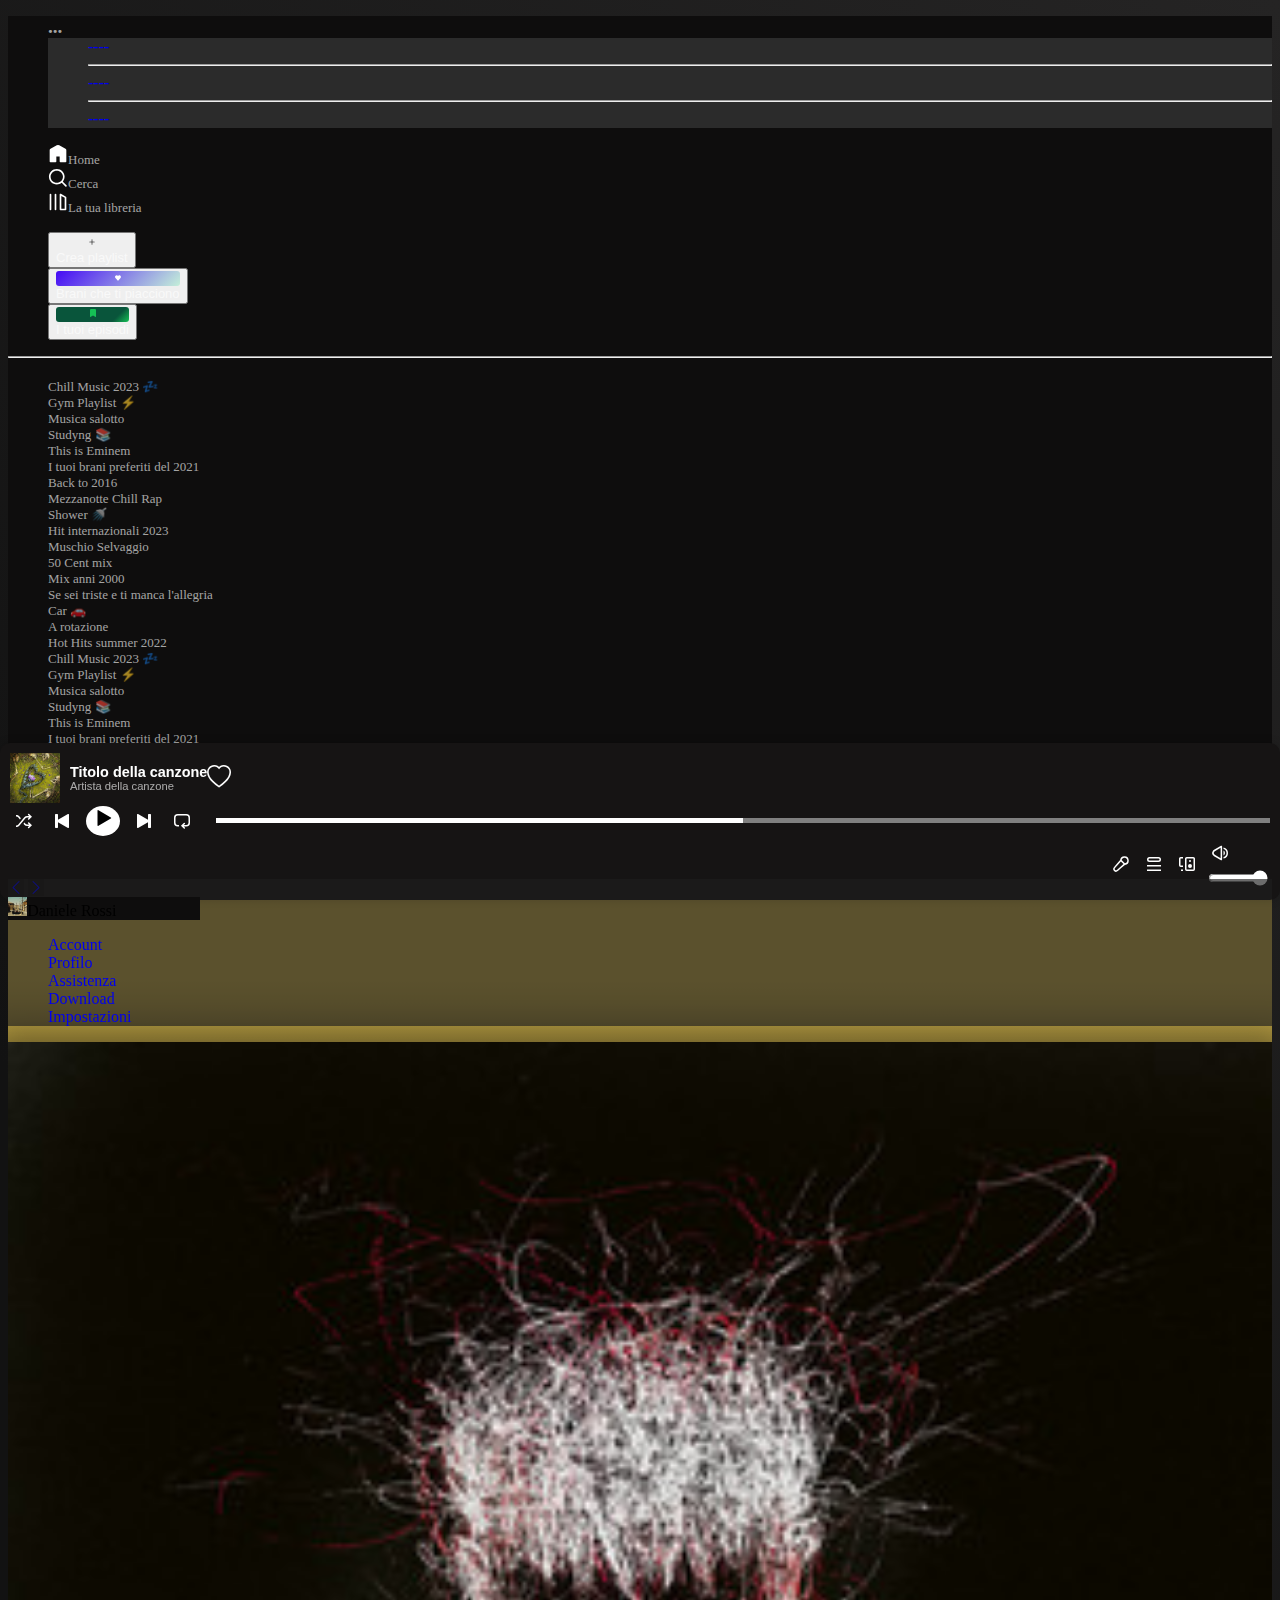
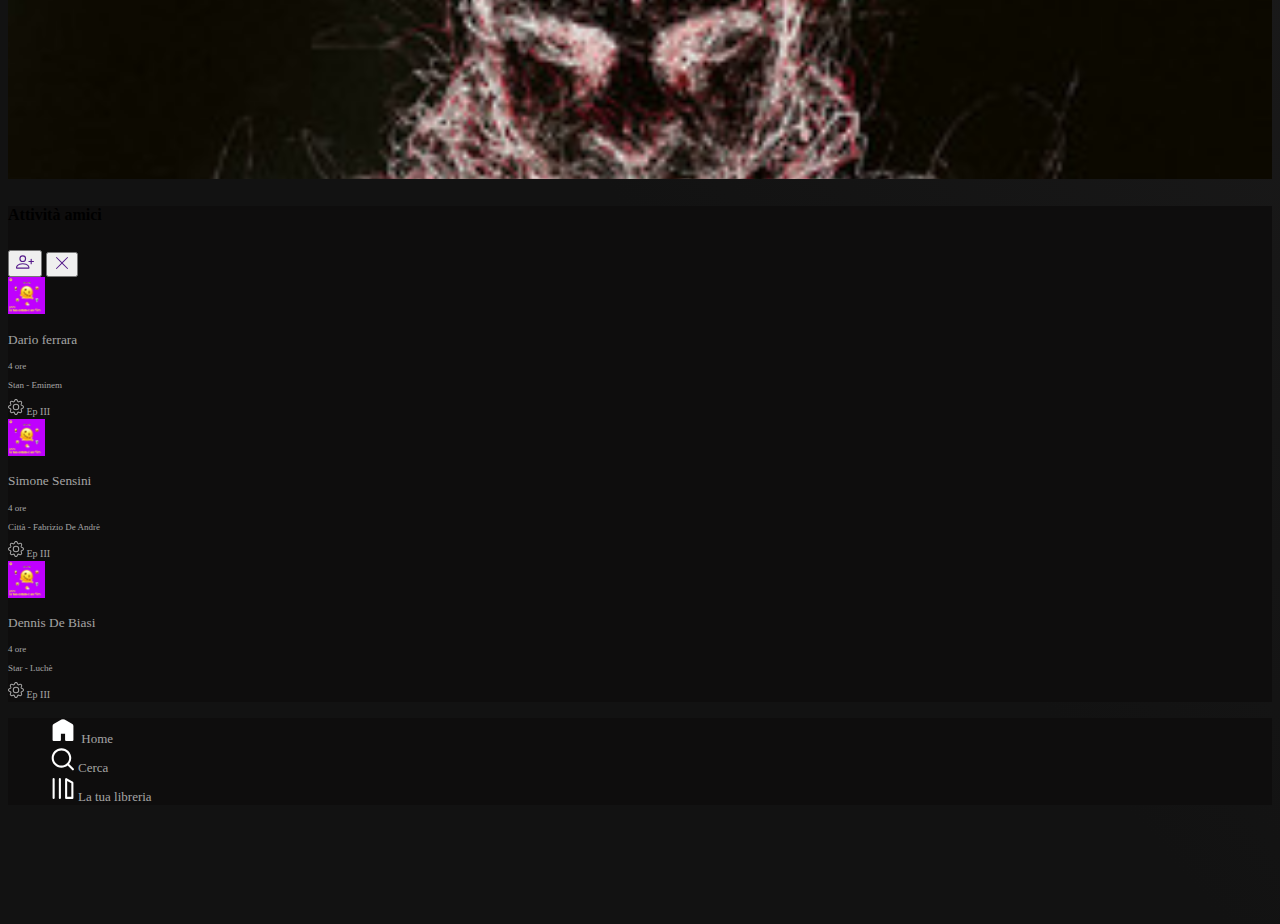
<file: album.html>
<!DOCTYPE html>
<html lang="en">
  <head>
    <meta charset="UTF-8" />
    <meta http-equiv="X-UA-Compatible" content="IE=edge" />
    <meta name="viewport" content="width=device-width, initial-scale=1.0" />
    <link
      href="https://cdn.jsdelivr.net/npm/bootstrap@5.2.3/dist/css/bootstrap.min.css"
      rel="stylesheet"
      integrity="sha384-rbsA2VBKQhggwzxH7pPCaAqO46MgnOM80zW1RWuH61DGLwZJEdK2Kadq2F9CUG65"
      crossorigin="anonymous" />
    <link rel="stylesheet" href="https://cdn.jsdelivr.net/npm/bootstrap-icons@1.10.3/font/bootstrap-icons.css" />
    <link rel="stylesheet" href="assets/css/style.css" />
    <title>Album</title>
  </head>
  <body class="sfondo">
    <div class="row m-0">
      <!--Aside di sinistra-->
      <!--Display none fino a lg-->
      <div class="d-none d-md-flex col-md-4 col-lg-2 d-flex flex-column text-white px-0 darker">
        <ul>
          <li class="dropdown">
            <a class="album-duration tendina" data-bs-toggle="dropdown" role="button" aria-expanded="false" href=""
              >...</a
            >
            <ul class="dropdown-menu menu">
              <li>
                <a class="dropdown-item text-white" href="#">----</a>
              </li>
              <hr class="my-2 text-secondary" />
              <li>
                <a class="dropdown-item text-white" href="#">----</a>
              </li>
              <hr class="my-2 text-secondary" />

              <li>
                <a class="dropdown-item text-white" href="#">----</a>
              </li>
            </ul>
          </li>
        </ul>
        <div class="">
          <ul>
            <li>
              <a class="album-duration small" href=""
                ><svg
                  height="20"
                  width="20"
                  aria-hidden="true"
                  class="Svg-sc-ytk21e-0 uPxdw home-active-icon mb-2 me-3"
                  viewBox="0 0 24 24"
                  data-encore-id="icon"
                  fill="white">
                  <path
                    d="M13.5 1.515a3 3 0 0 0-3 0L3 5.845a2 2 0 0 0-1 1.732V21a1 1 0 0 0 1 1h6a1 1 0 0 0 1-1v-6h4v6a1 1 0 0 0 1 1h6a1 1 0 0 0 1-1V7.577a2 2 0 0 0-1-1.732l-7.5-4.33z"></path></svg
                ><span>Home</span></a
              >
            </li>
            <li class="mt-1">
              <a class="album-duration small" href="#" onclick="showSearch()">
                <svg
                  height="20"
                  width="20"
                  aria-hidden="true"
                  class="Svg-sc-ytk21e-0 uPxdw search-icon me-3"
                  viewBox="0 0 24 24"
                  data-encore-id="icon"
                  fill="white">
                  <path
                    d="M10.533 1.279c-5.18 0-9.407 4.14-9.407 9.279s4.226 9.279 9.407 9.279c2.234 0 4.29-.77 5.907-2.058l4.353 4.353a1 1 0 1 0 1.414-1.414l-4.344-4.344a9.157 9.157 0 0 0 2.077-5.816c0-5.14-4.226-9.28-9.407-9.28zm-7.407 9.279c0-4.006 3.302-7.28 7.407-7.28s7.407 3.274 7.407 7.28-3.302 7.279-7.407 7.279-7.407-3.273-7.407-7.28z"></path></svg
                ><span>Cerca</span>
              </a>
              <div id="searchDiv" style="display: none">
                <input type="text" id="searchInput" placeholder="Cerca..." />
              </div>
            </li>
            <li class="mt-2">
              <a class="album-duration small" href="">
                <svg
                  role="img"
                  height="20"
                  width="20"
                  aria-hidden="true"
                  class="Svg-sc-ytk21e-0 uPxdw collection-icon me-3"
                  viewBox="0 0 24 24"
                  data-encore-id="icon"
                  fill="white">
                  <path
                    d="M14.5 2.134a1 1 0 0 1 1 0l6 3.464a1 1 0 0 1 .5.866V21a1 1 0 0 1-1 1h-6a1 1 0 0 1-1-1V3a1 1 0 0 1 .5-.866zM16 4.732V20h4V7.041l-4-2.309zM3 22a1 1 0 0 1-1-1V3a1 1 0 0 1 2 0v18a1 1 0 0 1-1 1zm6 0a1 1 0 0 1-1-1V3a1 1 0 0 1 2 0v18a1 1 0 0 1-1 1z"></path></svg
                ><span>La tua libreria</span>
              </a>
            </li>
          </ul>
        </div>
        <div class="mt-4">
          <ul>
            <li>
              <button class="d-flex bg-transparent border-0 px-0 small">
                <div class="bg-light px-2">
                  <svg
                    role="img"
                    height="10"
                    width="6"
                    aria-hidden="true"
                    viewBox="0 0 16 16"
                    data-encore-id="icon"
                    class="Svg-sc-ytk21e-0 uPxdw mb-1">
                    <path
                      d="M15.25 8a.75.75 0 0 1-.75.75H8.75v5.75a.75.75 0 0 1-1.5 0V8.75H1.5a.75.75 0 0 1 0-1.5h5.75V1.5a.75.75 0 0 1 1.5 0v5.75h5.75a.75.75 0 0 1 .75.75z"></path>
                  </svg>
                </div>
                <div class="album-duration fw-bold ms-2">
                  <span>Crea playlist</span>
                </div>
              </button>
            </li>
            <li>
              <button class="d-flex bg-transparent border-0 px-0 mt-3 small">
                <div class="px-2 liked">
                  <svg
                    role="img"
                    height="10"
                    width="6"
                    aria-hidden="true"
                    viewBox="0 0 16 16"
                    data-encore-id="icon"
                    class="Svg-sc-ytk21e-0 uPxdw mb-1"
                    fill="white">
                    <path
                      d="M15.724 4.22A4.313 4.313 0 0 0 12.192.814a4.269 4.269 0 0 0-3.622 1.13.837.837 0 0 1-1.14 0 4.272 4.272 0 0 0-6.21 5.855l5.916 7.05a1.128 1.128 0 0 0 1.727 0l5.916-7.05a4.228 4.228 0 0 0 .945-3.577z"></path>
                  </svg>
                </div>
                <div class="album-duration fw-bold ms-2 text-start">
                  <span>Brani che ti piacciono</span>
                </div>
              </button>
            </li>
            <li>
              <button class="d-flex bg-transparent border-0 px-0 mt-3 small">
                <div class="px-2 yourEpisodes">
                  <svg
                    xmlns="http://www.w3.org/2000/svg"
                    width="8"
                    height="12"
                    fill="currentColor"
                    class="bi bi-bookmark-fill mb-1 iconEpisodes"
                    viewBox="0 0 16 16">
                    <path
                      d="M2 2v13.5a.5.5 0 0 0 .74.439L8 13.069l5.26 2.87A.5.5 0 0 0 14 15.5V2a2 2 0 0 0-2-2H4a2 2 0 0 0-2 2z" />
                  </svg>
                </div>
                <div class="album-duration fw-bold ms-2">
                  <span>I tuoi episodi</span>
                </div>
              </button>
            </li>
          </ul>
        </div>
        <hr class="text-secondary" />
        <div class="scrolla small">
          <ul class="album-duration">
            <li>Chill Music 2023 💤</li>
            <li>Gym Playlist ⚡</li>
            <li>Musica salotto</li>
            <li>Studyng 📚</li>
            <li>This is Eminem</li>
            <li>I tuoi brani preferiti del 2021</li>
            <li>Back to 2016</li>
            <li>Mezzanotte Chill Rap</li>
            <li>Shower 🚿</li>
            <li>Hit internazionali 2023</li>
            <li>Muschio Selvaggio</li>
            <li>50 Cent mix</li>
            <li>Mix anni 2000</li>
            <li>Se sei triste e ti manca l'allegria</li>
            <li>Car 🚗</li>
            <li>A rotazione</li>
            <li>Hot Hits summer 2022</li>
            <li>Chill Music 2023 💤</li>
            <li>Gym Playlist ⚡</li>
            <li>Musica salotto</li>
            <li>Studyng 📚</li>
            <li>This is Eminem</li>
            <li>I tuoi brani preferiti del 2021</li>
            <li>Back to 2016</li>
            <li>Mezzanotte Chill Rap</li>
            <li>Shower 🚿</li>
            <li>Hit internazionali 2023</li>
            <li>Muschio Selvaggio</li>
            <li>50 Cent mix</li>
            <li>Mix anni 2000</li>
            <li>Se sei triste e ti manca l'allegria</li>
            <li>Car 🚗</li>
            <li>A rotazione</li>
            <li>Hot Hits summer 2022</li>
            <li>Chill Music 2023 💤</li>
            <li>Gym Playlist ⚡</li>
            <li>Musica salotto</li>
            <li>Studyng 📚</li>
            <li>This is Eminem</li>
            <li>I tuoi brani preferiti del 2021</li>
            <li>Back to 2016</li>
            <li>Mezzanotte Chill Rap</li>
            <li>Shower 🚿</li>
            <li>Hit internazionali 2023</li>
            <li>Muschio Selvaggio</li>
            <li>50 Cent mix</li>
            <li>Mix anni 2000</li>
            <li>Se sei triste e ti manca l'allegria</li>
            <li>Car 🚗</li>
            <li>A rotazione</li>
            <li>Hot Hits summer 2022</li>
          </ul>
        </div>
      </div>
      <!--Main-->
      <div class="d-flex flex-column text-white px-0 album-sfondo main-scrolla col-12 col-md-8">
        <div class="d-flex pt-3 pb-3 justify-content-between align-items-center control-bar">
          <!--header-->
          <div class="d-flex ms-2">
            <a class="rounded-pill text-white mx-2 next-back" href="#"><i class="bi bi-chevron-left mx-1"></i></a>
            <a class="rounded-pill text-white mx-2 next-back" href="#"><i class="bi bi-chevron-right mx-1"></i></a>
          </div>

          <div class="dropdown profilo me-2">
            <div
              class="dropdown-toggle rounded-pill py-1 d-flex justify-content-center align-items-center me-0 darker"
              data-bs-toggle="dropdown"
              aria-expanded="false"
              role="button">
              <img class="rounded-pill me-2" src="assets/imgs/main/image-12.jpg" width="10%" />Daniele Rossi
            </div>
            <ul class="dropdown-menu bg-secondary">
              <li><a class="dropdown-item" href="#">Account</a></li>
              <li><a class="dropdown-item" href="#">Profilo</a></li>
              <li><a class="dropdown-item" href="#">Assistenza</a></li>
              <li><a class="dropdown-item" href="#">Download</a></li>
              <li><a class="dropdown-item" href="#">Impostazioni</a></li>
            </ul>
          </div>
        </div>
        <!--header-->

        <section id="album" class="container px-0">
          <!--Viola feat.Salmo-->
          <!--lo sfondo di questa section è più scuro-->
          <div>
            <div class="row align-items-center mx-3 py-3">
              <div class="col-3">
                <img id="imgAlbum" class="first-song first-cover" src="assets/imgs/main/image-1.jpg" width="100%" />
              </div>
              <div class="col-9 flex-column align-items-end">
                <div class="mt-5">
                  <p class="fw-bold small mb-0">ALBUM</p>
                </div>
                <h3 id="albumNome" class="fw-bold display-5">VIOLA (feat. Salmo)</h3>
                <div class="d-flex mt-5 align-items-center">
                  <img
                    id="imgGruppo"
                    src="assets/imgs/main/image-6.jpg"
                    alt="copertina-artista"
                    width="4%"
                    height="4%"
                    class="cover-artista me-2" />
                  <p class="small fw-bold mb-0">
                    <a id="nomeArtistaAlbum" class="text-white" href="artist.html">Nome artista</a>
                    <span>- </span> <span id="annoAlbum"> anno </span> <span>- </span><span> Tracce: </span
                    ><span id="numeroBrani"> N-brani, </span><span> - durata: </span>
                    <span id="durata" class="album-duration">durata totale.</span>
                  </p>
                </div>
              </div>
            </div>
          </div>
          <div class="album-list">
            <div class="container pt-3">
              <button
                data-testid="play-button"
                aria-label="Riproduci Rock Classics"
                data-encore-id="buttonPrimary"
                class="Button-sc-qlcn5g-0 eHhJDl play-button ms-3">
                <span class="ButtonInner-sc-14ud5tc-0 dpREpp encore-bright-accent-set"
                  ><span aria-hidden="true" class="IconWrapper__Wrapper-sc-1hf1hjl-0 fSnHJ"
                    ><svg
                      role="img"
                      height="28"
                      width="28"
                      aria-hidden="true"
                      viewBox="0 0 24 24"
                      data-encore-id="icon"
                      class="Svg-sc-ytk21e-0 uPxdw p-1">
                      <path
                        d="m7.05 3.606 13.49 7.788a.7.7 0 0 1 0 1.212L7.05 20.394A.7.7 0 0 1 6 19.788V4.212a.7.7 0 0 1 1.05-.606z"></path></svg></span
                ></span>
              </button>
              <button
                type="button"
                role="switch"
                aria-checked="false"
                aria-label="Salva in La tua libreria"
                class="bg-transparent add-playlist ms-2"
                data-testid="add-button">
                <svg
                  role="img"
                  height="24"
                  width="26"
                  aria-hidden="true"
                  viewBox="0 0 24 24"
                  data-encore-id="icon"
                  class="Svg-sc-ytk21e-0 uPxdw"
                  fill="white">
                  <path
                    d="M5.21 1.57a6.757 6.757 0 0 1 6.708 1.545.124.124 0 0 0 .165 0 6.741 6.741 0 0 1 5.715-1.78l.004.001a6.802 6.802 0 0 1 5.571 5.376v.003a6.689 6.689 0 0 1-1.49 5.655l-7.954 9.48a2.518 2.518 0 0 1-3.857 0L2.12 12.37A6.683 6.683 0 0 1 .627 6.714 6.757 6.757 0 0 1 5.21 1.57zm3.12 1.803a4.757 4.757 0 0 0-5.74 3.725l-.001.002a4.684 4.684 0 0 0 1.049 3.969l.009.01 7.958 9.485a.518.518 0 0 0 .79 0l7.968-9.495a4.688 4.688 0 0 0 1.049-3.965 4.803 4.803 0 0 0-3.931-3.794 4.74 4.74 0 0 0-4.023 1.256l-.008.008a2.123 2.123 0 0 1-2.9 0l-.007-.007a4.757 4.757 0 0 0-2.214-1.194z"></path>
                </svg>
              </button>
              <button
                type="button"
                aria-label="Scarica album"
                aria-checked="false"
                class="bg-transparent text-white add-playlist ms-1">
                <svg
                  xmlns="http://www.w3.org/2000/svg"
                  width="24"
                  height="26"
                  fill="currentColor"
                  class="bi bi-arrow-down-circle"
                  viewBox="0 0 16 16">
                  <path
                    fill-rule="evenodd"
                    d="M1 8a7 7 0 1 0 14 0A7 7 0 0 0 1 8zm15 0A8 8 0 1 1 0 8a8 8 0 0 1 16 0zM8.5 4.5a.5.5 0 0 0-1 0v5.793L5.354 8.146a.5.5 0 1 0-.708.708l3 3a.5.5 0 0 0 .708 0l3-3a.5.5 0 0 0-.708-.708L8.5 10.293V4.5z" />
                </svg>
              </button>
              <button
                type="button"
                aria-haspopup="menu"
                aria-label="Altre opzioni per Rock Classics"
                class="bg-transparent add-playlist ms-1"
                data-testid="more-button"
                aria-expanded="false">
                <ul class="ps-0">
                  <li class="dropdown">
                    <a class="text-white" data-bs-toggle="dropdown" role="button" aria-expanded="false" href="">
                      <svg
                        role="img"
                        height="24"
                        width="24"
                        aria-hidden="true"
                        viewBox="0 0 24 24"
                        data-encore-id="icon"
                        class="Svg-sc-ytk21e-0 uPxdw"
                        fill="white">
                        <path
                          d="M4.5 13.5a1.5 1.5 0 1 0 0-3 1.5 1.5 0 0 0 0 3zm15 0a1.5 1.5 0 1 0 0-3 1.5 1.5 0 0 0 0 3zm-7.5 0a1.5 1.5 0 1 0 0-3 1.5 1.5 0 0 0 0 3z"></path></svg
                    ></a>
                    <ul class="dropdown-menu menu p-0">
                      <li>
                        <a class="dropdown-item text-white" href="#">Vai a Radio dell'artista</a>
                      </li>
                      <hr class="my-2 text-secondary" />
                      <li>
                        <a class="dropdown-item text-white" href="#">Aggiungi a La tua libreria</a>
                      </li>
                      <li>
                        <a class="dropdown-item text-white" href="#">Aggiungi alla Playlist</a>
                      </li>
                      <hr class="my-2 text-secondary" />

                      <li>
                        <a class="dropdown-item text-white" href="#">Condividi</a>
                      </li>
                      <hr class="my-2 text-secondary" />

                      <li>
                        <a class="dropdown-item text-white" href="#">Apri con l'app per descktop</a>
                      </li>
                    </ul>
                  </li>
                </ul>
              </button>
            </div>
            <div class="container mt-4 intestazione">
              <div class="d-flex justify-content-between px-4 mx-2">
                <div class="d-flex justify-content-between first-part">
                  <div class="d-flex">
                    <p class="album-duration">#</p>
                    <p class="ms-3 small album-duration">TITOLO</p>
                  </div>
                  <div><p class="small album-duration">RANK SPOTIFY</p></div>
                </div>
                <div>
                  <svg
                    xmlns="http://www.w3.org/2000/svg"
                    width="14"
                    height="14"
                    fill="currentColor"
                    class="bi bi-clock"
                    viewBox="0 0 16 16">
                    <path d="M8 3.5a.5.5 0 0 0-1 0V9a.5.5 0 0 0 .252.434l3.5 2a.5.5 0 0 0 .496-.868L8 8.71V3.5z" />
                    <path d="M8 16A8 8 0 1 0 8 0a8 8 0 0 0 0 16zm7-8A7 7 0 1 1 1 8a7 7 0 0 1 14 0z" />
                  </svg>
                </div>
              </div>
            </div>
            <div id="appendiTracks"></div>
          </div>
        </section>
        <!--Viola feat.Salmo-->
        <footer>
          <!--footer apertura-->
          <div class="container w-50 mx-auto px-0 text-center">
            <div class="d-flex justify-content-around">
              <a href="https://www.facebook.com/SpotifyItalia/?brand_redir=6243987495&locale=it_IT%22%3E">
                <i class="bi bi-facebook pe-2 fs-4 text-secondary"></i>
              </a>
              <a href="https://www.instagram.com/spotifyitaly/?hl=it%22%3E">
                <i class="bi bi-instagram px-2 fs-4 text-secondary"></i>
              </a>
              <a href="https://twitter.com/Spotify%22%3E">
                <i class="bi bi-twitter px-2 fs-4 text-secondary"></i>
              </a>
            </div>
            <div class="row text-secondary my-4 gx-5">
              <div class="col-12 col-md-4">
                <p class="fw-bold text-white">Azienda</p>
                <p>Media Center</p>
                <p>Privacy</p>
                <p>Contact US</p>
              </div>
              <div class="col-12 col-md-4">
                <p class="fw-bold text-white">Community</p>
                <p>Investor Relations</p>
                <p>Legal Relations</p>
                <p>For Artists</p>
              </div>
              <div class="col-12 col-md-4">
                <p class="fw-bold text-white">Link utili</p>
                <p>Terms of Use</p>
                <p>Corporate Informations</p>
              </div>
            </div>
            <div class="row">
              <a class="col-6" href="#">
                <button type="button" class="btn btn-outline-secondary">Edit Profile</button>
              </a>
              <a class="col-6" href="login.html">
                <button type="button" class="btn btn-outline-secondary">Accedi</button>
              </a>
            </div>
            <p class="text-secondary mt-3">&copy; 2003 Spotify AB</p>
          </div>
        </footer>
        <!--footer chiusura-->
        <!--Altro-->
      </div>
      <!--Aside di destra (amici)-->
      <div class="col-2 d-none d-lg-flex flex-column text-white px-0 darker">
        <div class="d-flex ms-1 mt-2 justify-content-between">
          <h5 class="pt-1">Attività amici</h5>
          <div>
            <button class="bg-transparent border-0">
              <a href="">
                <svg
                  xmlns="http://www.w3.org/2000/svg"
                  width="18"
                  height="18"
                  fill="currentColor"
                  class="bi bi-person-plus text-white"
                  viewBox="0 0 16 16">
                  <path
                    d="M6 8a3 3 0 1 0 0-6 3 3 0 0 0 0 6zm2-3a2 2 0 1 1-4 0 2 2 0 0 1 4 0zm4 8c0 1-1 1-1 1H1s-1 0-1-1 1-4 6-4 6 3 6 4zm-1-.004c-.001-.246-.154-.986-.832-1.664C9.516 10.68 8.289 10 6 10c-2.29 0-3.516.68-4.168 1.332-.678.678-.83 1.418-.832 1.664h10z" />
                  <path
                    fill-rule="evenodd"
                    d="M13.5 5a.5.5 0 0 1 .5.5V7h1.5a.5.5 0 0 1 0 1H14v1.5a.5.5 0 0 1-1 0V8h-1.5a.5.5 0 0 1 0-1H13V5.5a.5.5 0 0 1 .5-.5z" />
                </svg>
              </a>
            </button>
            <button class="bg-transparent border-0 ps-0">
              <a href=""
                ><svg
                  xmlns="http://www.w3.org/2000/svg"
                  width="16"
                  height="16"
                  fill="currentColor"
                  class="bi bi-x-lg text-white"
                  viewBox="0 0 16 16">
                  <path
                    d="M2.146 2.854a.5.5 0 1 1 .708-.708L8 7.293l5.146-5.147a.5.5 0 0 1 .708.708L8.707 8l5.147 5.146a.5.5 0 0 1-.708.708L8 8.707l-5.146 5.147a.5.5 0 0 1-.708-.708L7.293 8 2.146 2.854Z" /></svg
              ></a>
            </button>
          </div>
        </div>
        <div class="pt-4">
          <div class="flex album-duration">
            <img
              class="mx-1 float-start rounded-pill"
              src="assets/imgs/main/image-2.jpg"
              alt="Utente-random"
              width="37px" />

            <div class="d-flex flex-column friend-container">
              <div class="d-flex justify-content-between">
                <p class="friendTitle my-0">Dario ferrara</p>
                <p class="friendSong me-2">4 ore</p>
              </div>
              <p class="friendSong mb-1">Stan - Eminem</p>
              <a class="friendCategory album-duration" href="#"
                ><svg
                  xmlns="http://www.w3.org/2000/svg"
                  width="16"
                  height="16"
                  fill="currentColor"
                  class="bi bi-gear"
                  viewBox="0 0 16 16">
                  <path
                    d="M8 4.754a3.246 3.246 0 1 0 0 6.492 3.246 3.246 0 0 0 0-6.492zM5.754 8a2.246 2.246 0 1 1 4.492 0 2.246 2.246 0 0 1-4.492 0z" />
                  <path
                    d="M9.796 1.343c-.527-1.79-3.065-1.79-3.592 0l-.094.319a.873.873 0 0 1-1.255.52l-.292-.16c-1.64-.892-3.433.902-2.54 2.541l.159.292a.873.873 0 0 1-.52 1.255l-.319.094c-1.79.527-1.79 3.065 0 3.592l.319.094a.873.873 0 0 1 .52 1.255l-.16.292c-.892 1.64.901 3.434 2.541 2.54l.292-.159a.873.873 0 0 1 1.255.52l.094.319c.527 1.79 3.065 1.79 3.592 0l.094-.319a.873.873 0 0 1 1.255-.52l.292.16c1.64.893 3.434-.902 2.54-2.541l-.159-.292a.873.873 0 0 1 .52-1.255l.319-.094c1.79-.527 1.79-3.065 0-3.592l-.319-.094a.873.873 0 0 1-.52-1.255l.16-.292c.893-1.64-.902-3.433-2.541-2.54l-.292.159a.873.873 0 0 1-1.255-.52l-.094-.319zm-2.633.283c.246-.835 1.428-.835 1.674 0l.094.319a1.873 1.873 0 0 0 2.693 1.115l.291-.16c.764-.415 1.6.42 1.184 1.185l-.159.292a1.873 1.873 0 0 0 1.116 2.692l.318.094c.835.246.835 1.428 0 1.674l-.319.094a1.873 1.873 0 0 0-1.115 2.693l.16.291c.415.764-.42 1.6-1.185 1.184l-.291-.159a1.873 1.873 0 0 0-2.693 1.116l-.094.318c-.246.835-1.428.835-1.674 0l-.094-.319a1.873 1.873 0 0 0-2.692-1.115l-.292.16c-.764.415-1.6-.42-1.184-1.185l.159-.291A1.873 1.873 0 0 0 1.945 8.93l-.319-.094c-.835-.246-.835-1.428 0-1.674l.319-.094A1.873 1.873 0 0 0 3.06 4.377l-.16-.292c-.415-.764.42-1.6 1.185-1.184l.292.159a1.873 1.873 0 0 0 2.692-1.115l.094-.319z" />
                </svg>
                Ep III</a
              >
            </div>
          </div>
        </div>
        <div class="pt-4">
          <div class="flex album-duration">
            <img
              class="mx-1 float-start rounded-pill"
              src="assets/imgs/main/image-2.jpg"
              alt="Utente-random"
              width="37px" />

            <div class="d-flex flex-column friend-container">
              <div class="d-flex justify-content-between">
                <p class="friendTitle my-0">Simone Sensini</p>
                <p class="friendSong me-2">4 ore</p>
              </div>
              <p class="friendSong mb-1">Città - Fabrizio De Andrè</p>
              <a class="friendCategory album-duration" href="#"
                ><svg
                  xmlns="http://www.w3.org/2000/svg"
                  width="16"
                  height="16"
                  fill="currentColor"
                  class="bi bi-gear"
                  viewBox="0 0 16 16">
                  <path
                    d="M8 4.754a3.246 3.246 0 1 0 0 6.492 3.246 3.246 0 0 0 0-6.492zM5.754 8a2.246 2.246 0 1 1 4.492 0 2.246 2.246 0 0 1-4.492 0z" />
                  <path
                    d="M9.796 1.343c-.527-1.79-3.065-1.79-3.592 0l-.094.319a.873.873 0 0 1-1.255.52l-.292-.16c-1.64-.892-3.433.902-2.54 2.541l.159.292a.873.873 0 0 1-.52 1.255l-.319.094c-1.79.527-1.79 3.065 0 3.592l.319.094a.873.873 0 0 1 .52 1.255l-.16.292c-.892 1.64.901 3.434 2.541 2.54l.292-.159a.873.873 0 0 1 1.255.52l.094.319c.527 1.79 3.065 1.79 3.592 0l.094-.319a.873.873 0 0 1 1.255-.52l.292.16c1.64.893 3.434-.902 2.54-2.541l-.159-.292a.873.873 0 0 1 .52-1.255l.319-.094c1.79-.527 1.79-3.065 0-3.592l-.319-.094a.873.873 0 0 1-.52-1.255l.16-.292c.893-1.64-.902-3.433-2.541-2.54l-.292.159a.873.873 0 0 1-1.255-.52l-.094-.319zm-2.633.283c.246-.835 1.428-.835 1.674 0l.094.319a1.873 1.873 0 0 0 2.693 1.115l.291-.16c.764-.415 1.6.42 1.184 1.185l-.159.292a1.873 1.873 0 0 0 1.116 2.692l.318.094c.835.246.835 1.428 0 1.674l-.319.094a1.873 1.873 0 0 0-1.115 2.693l.16.291c.415.764-.42 1.6-1.185 1.184l-.291-.159a1.873 1.873 0 0 0-2.693 1.116l-.094.318c-.246.835-1.428.835-1.674 0l-.094-.319a1.873 1.873 0 0 0-2.692-1.115l-.292.16c-.764.415-1.6-.42-1.184-1.185l.159-.291A1.873 1.873 0 0 0 1.945 8.93l-.319-.094c-.835-.246-.835-1.428 0-1.674l.319-.094A1.873 1.873 0 0 0 3.06 4.377l-.16-.292c-.415-.764.42-1.6 1.185-1.184l.292.159a1.873 1.873 0 0 0 2.692-1.115l.094-.319z" />
                </svg>
                Ep III</a
              >
            </div>
          </div>
        </div>
        <div class="pt-4">
          <div class="flex album-duration">
            <img
              class="mx-1 float-start rounded-pill"
              src="assets/imgs/main/image-2.jpg"
              alt="Utente-random"
              width="37px" />

            <div class="d-flex flex-column friend-container">
              <div class="d-flex justify-content-between">
                <p class="friendTitle my-0">Dennis De Biasi</p>
                <p class="friendSong me-2">4 ore</p>
              </div>
              <p class="friendSong mb-1">Star - Luchè</p>
              <a class="friendCategory album-duration" href="#"
                ><svg
                  xmlns="http://www.w3.org/2000/svg"
                  width="16"
                  height="16"
                  fill="currentColor"
                  class="bi bi-gear"
                  viewBox="0 0 16 16">
                  <path
                    d="M8 4.754a3.246 3.246 0 1 0 0 6.492 3.246 3.246 0 0 0 0-6.492zM5.754 8a2.246 2.246 0 1 1 4.492 0 2.246 2.246 0 0 1-4.492 0z" />
                  <path
                    d="M9.796 1.343c-.527-1.79-3.065-1.79-3.592 0l-.094.319a.873.873 0 0 1-1.255.52l-.292-.16c-1.64-.892-3.433.902-2.54 2.541l.159.292a.873.873 0 0 1-.52 1.255l-.319.094c-1.79.527-1.79 3.065 0 3.592l.319.094a.873.873 0 0 1 .52 1.255l-.16.292c-.892 1.64.901 3.434 2.541 2.54l.292-.159a.873.873 0 0 1 1.255.52l.094.319c.527 1.79 3.065 1.79 3.592 0l.094-.319a.873.873 0 0 1 1.255-.52l.292.16c1.64.893 3.434-.902 2.54-2.541l-.159-.292a.873.873 0 0 1 .52-1.255l.319-.094c1.79-.527 1.79-3.065 0-3.592l-.319-.094a.873.873 0 0 1-.52-1.255l.16-.292c.893-1.64-.902-3.433-2.541-2.54l-.292.159a.873.873 0 0 1-1.255-.52l-.094-.319zm-2.633.283c.246-.835 1.428-.835 1.674 0l.094.319a1.873 1.873 0 0 0 2.693 1.115l.291-.16c.764-.415 1.6.42 1.184 1.185l-.159.292a1.873 1.873 0 0 0 1.116 2.692l.318.094c.835.246.835 1.428 0 1.674l-.319.094a1.873 1.873 0 0 0-1.115 2.693l.16.291c.415.764-.42 1.6-1.185 1.184l-.291-.159a1.873 1.873 0 0 0-2.693 1.116l-.094.318c-.246.835-1.428.835-1.674 0l-.094-.319a1.873 1.873 0 0 0-2.692-1.115l-.292.16c-.764.415-1.6-.42-1.184-1.185l.159-.291A1.873 1.873 0 0 0 1.945 8.93l-.319-.094c-.835-.246-.835-1.428 0-1.674l.319-.094A1.873 1.873 0 0 0 3.06 4.377l-.16-.292c-.415-.764.42-1.6 1.185-1.184l.292.159a1.873 1.873 0 0 0 2.692-1.115l.094-.319z" />
                </svg>
                Ep III</a
              >
            </div>
          </div>
        </div>
      </div>
    </div>
    <audio id="myAudio" src=""></audio>

    <div class="container-fluid spotify-player d-none d-lg-block">
      <div class="row d-flex">
        <div class="col-3 song-info">
          <div class="song-img">
            <img src="assets/imgs/main/cover-viola.jpg" alt="copertina-inRiproduzione" width="50px" height="50px" />
          </div>
          <div class="d-flex flex-column">
            <div class="song-title">Titolo della canzone</div>
            <div class="song-artist album-duration">Artista della canzone</div>
          </div>
          <div class="cuore ms-2 d-none d-lg-inline">
            <a href="#" class="bg-transparent ms-2 add-playlist">
              <i class="bi bi-heart"></i>
            </a>
          </div>
        </div>
        <div class="col-6 flex-column progress-bar">
          <div class="player-controls d-none d-lg-inline">
            <button
              class="KVKoQ3u4JpKTvSSFtd6J"
              role="switch"
              aria-checked="false"
              aria-label="Abilita riproduzione casuale"
              data-testid="control-button-shuffle"
              style="--button-size: 32px"
              aria-expanded="true"
              data-context-menu-open="true">
              <svg
                role="img"
                height="16"
                width="16"
                aria-hidden="true"
                viewBox="0 0 16 16"
                data-encore-id="icon"
                class="Svg-sc-ytk21e-0 gQUQL"
                fill="white">
                <path
                  d="M13.151.922a.75.75 0 1 0-1.06 1.06L13.109 3H11.16a3.75 3.75 0 0 0-2.873 1.34l-6.173 7.356A2.25 2.25 0 0 1 .39 12.5H0V14h.391a3.75 3.75 0 0 0 2.873-1.34l6.173-7.356a2.25 2.25 0 0 1 1.724-.804h1.947l-1.017 1.018a.75.75 0 0 0 1.06 1.06L15.98 3.75 13.15.922zM.391 3.5H0V2h.391c1.109 0 2.16.49 2.873 1.34L4.89 5.277l-.979 1.167-1.796-2.14A2.25 2.25 0 0 0 .39 3.5z"></path>
                <path
                  d="m7.5 10.723.98-1.167.957 1.14a2.25 2.25 0 0 0 1.724.804h1.947l-1.017-1.018a.75.75 0 1 1 1.06-1.06l2.829 2.828-2.829 2.828a.75.75 0 1 1-1.06-1.06L13.109 13H11.16a3.75 3.75 0 0 1-2.873-1.34l-.787-.938z"></path>
              </svg>
            </button>
            <button
              class="fn72ari9aEmKo4JcwteT"
              aria-label="Indietro"
              data-testid="control-button-skip-back"
              style="--button-size: 32px"
              aria-expanded="true"
              data-context-menu-open="true">
              <svg
                role="img"
                height="16"
                width="16"
                aria-hidden="true"
                viewBox="0 0 16 16"
                data-encore-id="icon"
                class="Svg-sc-ytk21e-0 gQUQL"
                fill="white">
                <path
                  d="M3.3 1a.7.7 0 0 1 .7.7v5.15l9.95-5.744a.7.7 0 0 1 1.05.606v12.575a.7.7 0 0 1-1.05.607L4 9.149V14.3a.7.7 0 0 1-.7.7H1.7a.7.7 0 0 1-.7-.7V1.7a.7.7 0 0 1 .7-.7h1.6z"></path>
              </svg>
            </button>
            <button
              id="play-button"
              data-testid="play-button2"
              aria-label="Riproduci Rock Classics"
              data-encore-id="buttonPrimary"
              class="Button-sc-qlcn5g-0 eHhJDl play-button2">
              <span class="ButtonInner-sc-14ud5tc-0 dpREpp encore-bright-accent-set"
                ><span aria-hidden="true" class="IconWrapper__Wrapper-sc-1hf1hjl-0 fSnHJ"
                  ><svg
                    role="img"
                    height="22"
                    width="22"
                    aria-hidden="true"
                    viewBox="0 0 24 24"
                    data-encore-id="icon"
                    class="Svg-sc-ytk21e-0 uPxdw p-1">
                    <path
                      d="m7.05 3.606 13.49 7.788a.7.7 0 0 1 0 1.212L7.05 20.394A.7.7 0 0 1 6 19.788V4.212a.7.7 0 0 1 1.05-.606z"></path></svg></span
              ></span>
            </button>
            <button
              class="mnipjT4SLDMgwiDCEnRC"
              aria-label="Avanti"
              data-testid="control-button-skip-forward"
              style="--button-size: 32px"
              aria-expanded="true"
              data-context-menu-open="true">
              <svg
                role="img"
                height="16"
                width="16"
                aria-hidden="true"
                viewBox="0 0 16 16"
                data-encore-id="icon"
                class="Svg-sc-ytk21e-0 gQUQL"
                fill="white">
                <path
                  d="M12.7 1a.7.7 0 0 0-.7.7v5.15L2.05 1.107A.7.7 0 0 0 1 1.712v12.575a.7.7 0 0 0 1.05.607L12 9.149V14.3a.7.7 0 0 0 .7.7h1.6a.7.7 0 0 0 .7-.7V1.7a.7.7 0 0 0-.7-.7h-1.6z"></path>
              </svg>
            </button>
            <button
              class="Vz6yjzttS0YlLcwrkoUR"
              role="checkbox"
              aria-checked="false"
              aria-label="Abilita ripetizione"
              data-testid="control-button-repeat"
              style="--button-size: 32px"
              aria-expanded="true"
              data-context-menu-open="true">
              <svg
                role="img"
                height="16"
                width="16"
                aria-hidden="true"
                viewBox="0 0 16 16"
                data-encore-id="icon"
                class="Svg-sc-ytk21e-0 gQUQL"
                fill="white">
                <path
                  d="M0 4.75A3.75 3.75 0 0 1 3.75 1h8.5A3.75 3.75 0 0 1 16 4.75v5a3.75 3.75 0 0 1-3.75 3.75H9.81l1.018 1.018a.75.75 0 1 1-1.06 1.06L6.939 12.75l2.829-2.828a.75.75 0 1 1 1.06 1.06L9.811 12h2.439a2.25 2.25 0 0 0 2.25-2.25v-5a2.25 2.25 0 0 0-2.25-2.25h-8.5A2.25 2.25 0 0 0 1.5 4.75v5A2.25 2.25 0 0 0 3.75 12H5v1.5H3.75A3.75 3.75 0 0 1 0 9.75v-5z"></path>
              </svg>
            </button>
          </div>
          <div class="progress"></div>
        </div>
        <div class="col-3 flex-end audio-controls">
          <button
            class="Button-sc-1dqy6lx-0 ePIdkV KAZD28usA1vPz5GVpm63 ZMXGDTbwxKJhbmEDZlYy Xmv2oAnTB85QE4sqbK00 d-none d-lg-inline"
            data-testid="lyrics-button"
            data-active="false"
            aria-label="Lyrics"
            data-encore-id="buttonTertiary"
            aria-expanded="true"
            data-context-menu-open="true">
            <span aria-hidden="true" class="IconWrapper__Wrapper-sc-16usrgb-0 jyHIqB"
              ><svg
                role="img"
                height="16"
                width="16"
                aria-hidden="true"
                viewBox="0 0 16 16"
                data-encore-id="icon"
                class="Svg-sc-ytk21e-0 gQUQL"
                fill="white">
                <path
                  d="M13.426 2.574a2.831 2.831 0 0 0-4.797 1.55l3.247 3.247a2.831 2.831 0 0 0 1.55-4.797zM10.5 8.118l-2.619-2.62A63303.13 63303.13 0 0 0 4.74 9.075L2.065 12.12a1.287 1.287 0 0 0 1.816 1.816l3.06-2.688 3.56-3.129zM7.12 4.094a4.331 4.331 0 1 1 4.786 4.786l-3.974 3.493-3.06 2.689a2.787 2.787 0 0 1-3.933-3.933l2.676-3.045 3.505-3.99z"></path></svg
            ></span>
          </button>
          <button
            class="Button-sc-1dqy6lx-0 ePIdkV KAZD28usA1vPz5GVpm63 d-none d-lg-inline"
            data-testid="control-button-queue"
            data-active="false"
            aria-label="Coda"
            data-encore-id="buttonTertiary"
            aria-expanded="false"
            data-context-menu-open="true">
            <span aria-hidden="true" class="IconWrapper__Wrapper-sc-16usrgb-0 jyHIqB"
              ><svg
                role="img"
                height="16"
                width="16"
                aria-hidden="true"
                viewBox="0 0 16 16"
                data-encore-id="icon"
                class="Svg-sc-ytk21e-0 gQUQL"
                fill="white">
                <path
                  d="M15 15H1v-1.5h14V15zm0-4.5H1V9h14v1.5zm-14-7A2.5 2.5 0 0 1 3.5 1h9a2.5 2.5 0 0 1 0 5h-9A2.5 2.5 0 0 1 1 3.5zm2.5-1a1 1 0 0 0 0 2h9a1 1 0 1 0 0-2h-9z"></path></svg
            ></span>
          </button>
          <button
            class="control-button INitzTSjokOMEJOc6P2H"
            aria-label="Connetti a un dispositivo"
            aria-expanded="false"
            id="device-picker-icon-button">
            <svg
              role="presentation"
              height="16"
              width="16"
              aria-hidden="true"
              class="Svg-sc-ytk21e-0 gQUQL"
              viewBox="0 0 16 16"
              data-encore-id="icon"
              fill="white">
              <path
                d="M6 2.75C6 1.784 6.784 1 7.75 1h6.5c.966 0 1.75.784 1.75 1.75v10.5A1.75 1.75 0 0 1 14.25 15h-6.5A1.75 1.75 0 0 1 6 13.25V2.75zm1.75-.25a.25.25 0 0 0-.25.25v10.5c0 .138.112.25.25.25h6.5a.25.25 0 0 0 .25-.25V2.75a.25.25 0 0 0-.25-.25h-6.5zm-6 0a.25.25 0 0 0-.25.25v6.5c0 .138.112.25.25.25H4V11H1.75A1.75 1.75 0 0 1 0 9.25v-6.5C0 1.784.784 1 1.75 1H4v1.5H1.75zM4 15H2v-1.5h2V15z"></path>
              <path d="M13 10a2 2 0 1 1-4 0 2 2 0 0 1 4 0zm-1-5a1 1 0 1 1-2 0 1 1 0 0 1 2 0z"></path>
            </svg>
          </button>
          <div
            class="volume-bar ExuDUBJ7bk8vT6INnm9F row d-none d-lg-flex"
            data-testid="volume-bar"
            dir="ltr"
            style="--button-size: 32px; --slider-width: 100%">
            <button
              class="volume-bar__icon-button control-button col-2"
              aria-label="Disattiva audio"
              aria-describedby="volume-icon"
              data-testid="volume-bar-toggle-mute-button">
              <svg
                role="presentation"
                height="16"
                width="16"
                aria-hidden="true"
                aria-label="Volume alto"
                id="volume-icon"
                viewBox="0 0 16 16"
                data-encore-id="icon"
                class="Svg-sc-ytk21e-0 gQUQL"
                fill="white">
                <path
                  d="M9.741.85a.75.75 0 0 1 .375.65v13a.75.75 0 0 1-1.125.65l-6.925-4a3.642 3.642 0 0 1-1.33-4.967 3.639 3.639 0 0 1 1.33-1.332l6.925-4a.75.75 0 0 1 .75 0zm-6.924 5.3a2.139 2.139 0 0 0 0 3.7l5.8 3.35V2.8l-5.8 3.35zm8.683 4.29V5.56a2.75 2.75 0 0 1 0 4.88z"></path>
                <path d="M11.5 13.614a5.752 5.752 0 0 0 0-11.228v1.55a4.252 4.252 0 0 1 0 8.127v1.55z"></path>
              </svg>
            </button>
            <div class="volume-bar__slider-container col-8 pt-2">
              <div class="p1ULRzPc4bD8eQ4T_wyp DFtdzavKSbEhwKYkPTa6">
                <label class="hidden-visually"
                  ><input class="volume" type="range" min="0" max="1" step="0.1" value="1"
                /></label>
                <div class="TywOcKZEqNynWecCiATc" data-testid="progress-bar" style="--progress-bar-transform: 100%">
                  <div class="NoOAOv6U6vtqj_ybS1Cd" data-testid="progress-bar-background">
                    <div class="w699O0LgQRghXyl3bs9u">
                      <div class="epWhU7hHGktzlO_dop6z"></div>
                    </div>
                    <div class="Vis45PPawTyED7Lt2_LI"></div>
                  </div>
                  <div style="width: 100%"></div>
                </div>
              </div>
            </div>
          </div>
        </div>
      </div>
    </div>

    <!--Aside di sinistra che compare in mobile-->
    <div class="container-fluid py-2 darker position-absolute bottom-0 d-md-none">
      <div id="searchDiv2" style="display: none">
        <input type="text" id="searchInput" placeholder="Cerca..." />
      </div>
      <div class="d-flex justify-content-center">
        <ul class="d-flex m-0 p-0">
          <li class="px-5">
            <a class="album-duration small d-flex flex-column align-items-center" href="index.html"
              ><svg
                height="25"
                width="30"
                aria-hidden="true"
                class="Svg-sc-ytk21e-0 uPxdw home-active-icon"
                viewBox="0 0 24 24"
                data-encore-id="icon"
                fill="white">
                <path
                  d="M13.5 1.515a3 3 0 0 0-3 0L3 5.845a2 2 0 0 0-1 1.732V21a1 1 0 0 0 1 1h6a1 1 0 0 0 1-1v-6h4v6a1 1 0 0 0 1 1h6a1 1 0 0 0 1-1V7.577a2 2 0 0 0-1-1.732l-7.5-4.33z"></path>
              </svg>
              <span>Home</span></a
            >
          </li>
          <li class="px-5">
            <a class="album-duration small d-flex flex-column align-items-center" href="#" onclick="showSearch()">
              <svg
                height="25"
                width="30"
                aria-hidden="true"
                class="Svg-sc-ytk21e-0 uPxdw search-icon"
                viewBox="0 0 24 24"
                data-encore-id="icon"
                fill="white">
                <path
                  d="M10.533 1.279c-5.18 0-9.407 4.14-9.407 9.279s4.226 9.279 9.407 9.279c2.234 0 4.29-.77 5.907-2.058l4.353 4.353a1 1 0 1 0 1.414-1.414l-4.344-4.344a9.157 9.157 0 0 0 2.077-5.816c0-5.14-4.226-9.28-9.407-9.28zm-7.407 9.279c0-4.006 3.302-7.28 7.407-7.28s7.407 3.274 7.407 7.28-3.302 7.279-7.407 7.279-7.407-3.273-7.407-7.28z"></path></svg
              ><span>Cerca</span>
            </a>
          </li>
          <li class="px-5">
            <a class="album-duration small d-flex flex-column align-items-center" href="#">
              <svg
                role="img"
                height="25"
                width="30"
                aria-hidden="true"
                class="Svg-sc-ytk21e-0 uPxdw collection-icon"
                viewBox="0 0 24 24"
                data-encore-id="icon"
                fill="white">
                <path
                  d="M14.5 2.134a1 1 0 0 1 1 0l6 3.464a1 1 0 0 1 .5.866V21a1 1 0 0 1-1 1h-6a1 1 0 0 1-1-1V3a1 1 0 0 1 .5-.866zM16 4.732V20h4V7.041l-4-2.309zM3 22a1 1 0 0 1-1-1V3a1 1 0 0 1 2 0v18a1 1 0 0 1-1 1zm6 0a1 1 0 0 1-1-1V3a1 1 0 0 1 2 0v18a1 1 0 0 1-1 1z"></path></svg
              ><span>La tua libreria</span>
            </a>
          </li>
        </ul>
      </div>
    </div>

    <script
      src="https://cdn.jsdelivr.net/npm/bootstrap@5.2.3/dist/js/bootstrap.bundle.min.js"
      integrity="sha384-kenU1KFdBIe4zVF0s0G1M5b4hcpxyD9F7jL+jjXkk+Q2h455rYXK/7HAuoJl+0I4"
      crossorigin="anonymous"></script>
    <script src="./assets/js/albumScript.js"></script>
  </body>
</html>
</file>
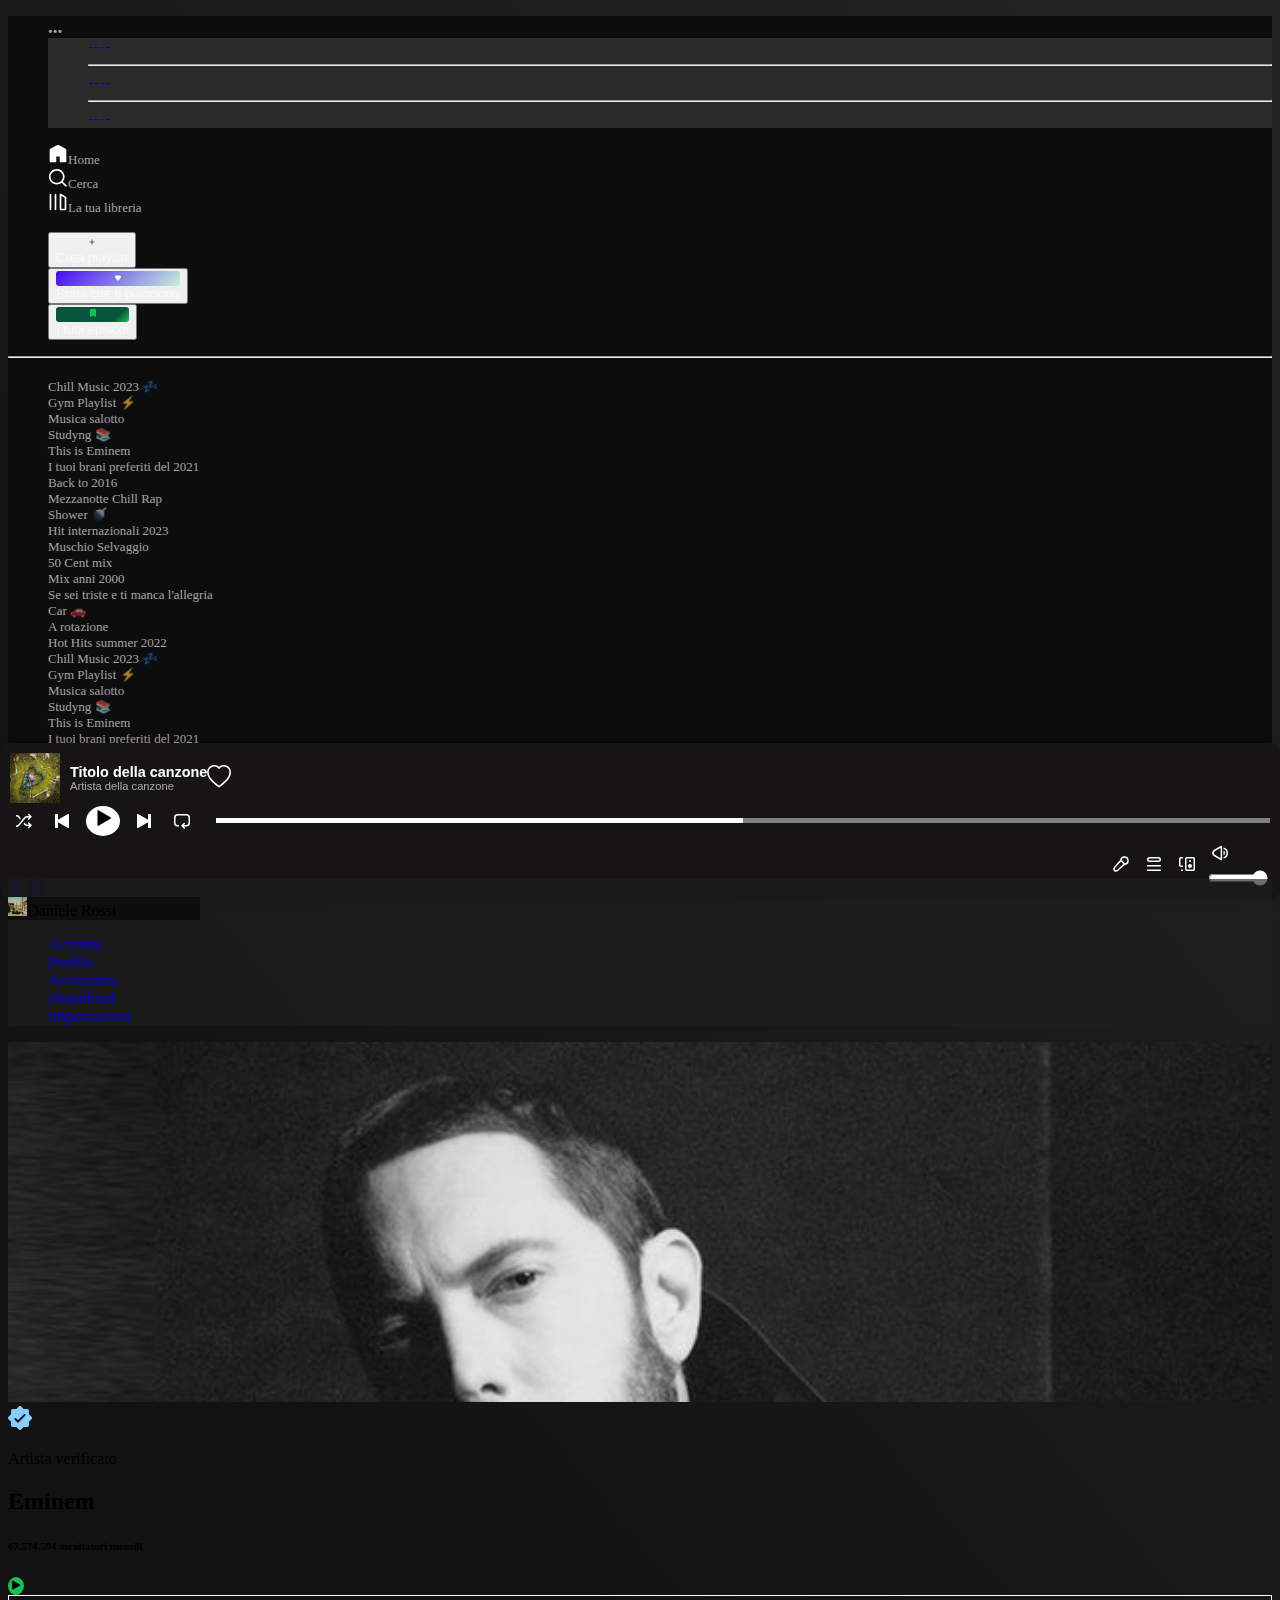
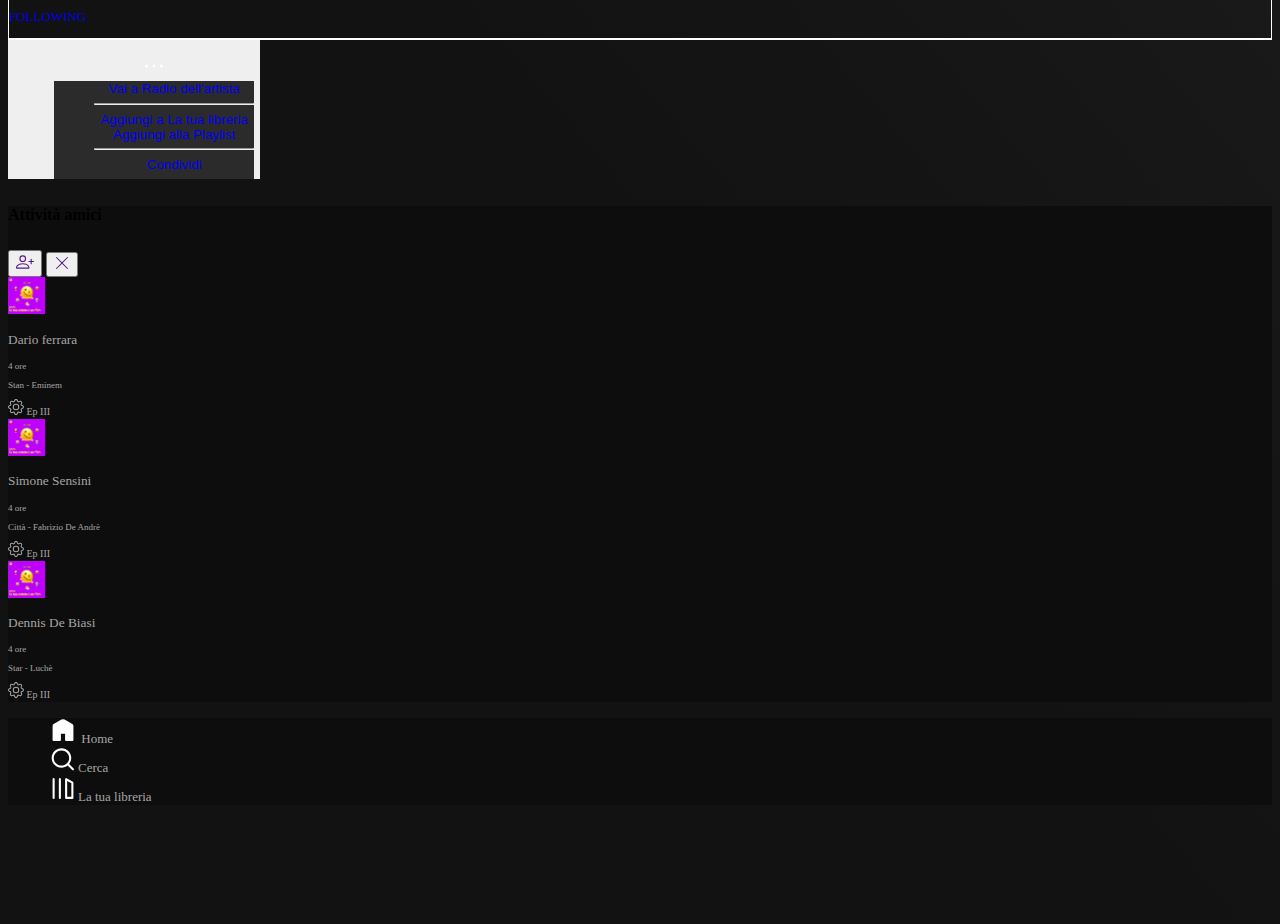
<file: artist.html>
<!DOCTYPE html>
<html lang="en">
  <head>
    <meta charset="UTF-8" />
    <meta http-equiv="X-UA-Compatible" content="IE=edge" />
    <meta name="viewport" content="width=device-width, initial-scale=1.0" />
    <link
      href="https://cdn.jsdelivr.net/npm/bootstrap@5.2.3/dist/css/bootstrap.min.css"
      rel="stylesheet"
      integrity="sha384-rbsA2VBKQhggwzxH7pPCaAqO46MgnOM80zW1RWuH61DGLwZJEdK2Kadq2F9CUG65"
      crossorigin="anonymous" />
    <link rel="stylesheet" href="https://cdn.jsdelivr.net/npm/bootstrap-icons@1.10.3/font/bootstrap-icons.css" />
    <link rel="stylesheet" href="assets/css/style.css" />
    <title>Artist Page</title>
  </head>

  <body class="sfondo">
    <div class="row m-0">
      <!--Aside di sinistra-->
      <div class="d-none d-md-flex col-md-4 col-lg-2 d-flex flex-column text-white px-0 darker">
        <ul>
          <li class="dropdown">
            <a class="album-duration tendina" data-bs-toggle="dropdown" role="button" aria-expanded="false" href=""
              >...</a
            >
            <ul class="dropdown-menu menu">
              <li>
                <a class="dropdown-item text-white" href="#">----</a>
              </li>
              <hr class="my-2 text-secondary" />
              <li>
                <a class="dropdown-item text-white" href="#">----</a>
              </li>
              <hr class="my-2 text-secondary" />

              <li>
                <a class="dropdown-item text-white" href="#">----</a>
              </li>
            </ul>
          </li>
        </ul>
        <div class="">
          <ul>
            <li>
              <a class="album-duration small" href=""
                ><svg
                  height="20"
                  width="20"
                  aria-hidden="true"
                  class="Svg-sc-ytk21e-0 uPxdw home-active-icon mb-2 me-3"
                  viewBox="0 0 24 24"
                  data-encore-id="icon"
                  fill="white">
                  <path
                    d="M13.5 1.515a3 3 0 0 0-3 0L3 5.845a2 2 0 0 0-1 1.732V21a1 1 0 0 0 1 1h6a1 1 0 0 0 1-1v-6h4v6a1 1 0 0 0 1 1h6a1 1 0 0 0 1-1V7.577a2 2 0 0 0-1-1.732l-7.5-4.33z"></path></svg
                ><span>Home</span></a
              >
            </li>
            <li class="mt-1">
              <a class="album-duration small" href="#" onclick="showSearch()">
                <svg
                  height="20"
                  width="20"
                  aria-hidden="true"
                  class="Svg-sc-ytk21e-0 uPxdw search-icon me-3"
                  viewBox="0 0 24 24"
                  data-encore-id="icon"
                  fill="white">
                  <path
                    d="M10.533 1.279c-5.18 0-9.407 4.14-9.407 9.279s4.226 9.279 9.407 9.279c2.234 0 4.29-.77 5.907-2.058l4.353 4.353a1 1 0 1 0 1.414-1.414l-4.344-4.344a9.157 9.157 0 0 0 2.077-5.816c0-5.14-4.226-9.28-9.407-9.28zm-7.407 9.279c0-4.006 3.302-7.28 7.407-7.28s7.407 3.274 7.407 7.28-3.302 7.279-7.407 7.279-7.407-3.273-7.407-7.28z"></path></svg
                ><span>Cerca</span>
              </a>
              <div id="searchDiv" style="display: none">
                <input type="text" id="searchInput" placeholder="Cerca..." />
              </div>
            </li>
            <li class="mt-2">
              <a class="album-duration small" href="">
                <svg
                  role="img"
                  height="20"
                  width="20"
                  aria-hidden="true"
                  class="Svg-sc-ytk21e-0 uPxdw collection-icon me-3"
                  viewBox="0 0 24 24"
                  data-encore-id="icon"
                  fill="white">
                  <path
                    d="M14.5 2.134a1 1 0 0 1 1 0l6 3.464a1 1 0 0 1 .5.866V21a1 1 0 0 1-1 1h-6a1 1 0 0 1-1-1V3a1 1 0 0 1 .5-.866zM16 4.732V20h4V7.041l-4-2.309zM3 22a1 1 0 0 1-1-1V3a1 1 0 0 1 2 0v18a1 1 0 0 1-1 1zm6 0a1 1 0 0 1-1-1V3a1 1 0 0 1 2 0v18a1 1 0 0 1-1 1z"></path></svg
                ><span>La tua libreria</span>
              </a>
            </li>
          </ul>
        </div>
        <div class="mt-4">
          <ul>
            <li>
              <button class="d-flex bg-transparent border-0 px-0 small">
                <div class="bg-light px-2">
                  <svg
                    role="img"
                    height="10"
                    width="6"
                    aria-hidden="true"
                    viewBox="0 0 16 16"
                    data-encore-id="icon"
                    class="Svg-sc-ytk21e-0 uPxdw mb-1">
                    <path
                      d="M15.25 8a.75.75 0 0 1-.75.75H8.75v5.75a.75.75 0 0 1-1.5 0V8.75H1.5a.75.75 0 0 1 0-1.5h5.75V1.5a.75.75 0 0 1 1.5 0v5.75h5.75a.75.75 0 0 1 .75.75z"></path>
                  </svg>
                </div>
                <div class="album-duration fw-bold ms-2">
                  <span>Crea playlist</span>
                </div>
              </button>
            </li>
            <li>
              <button class="d-flex bg-transparent border-0 px-0 mt-3 small">
                <div class="px-2 liked">
                  <svg
                    role="img"
                    height="10"
                    fill="white"
                    width="6"
                    aria-hidden="true"
                    viewBox="0 0 16 16"
                    data-encore-id="icon"
                    class="Svg-sc-ytk21e-0 uPxdw mb-1">
                    <path
                      d="M15.724 4.22A4.313 4.313 0 0 0 12.192.814a4.269 4.269 0 0 0-3.622 1.13.837.837 0 0 1-1.14 0 4.272 4.272 0 0 0-6.21 5.855l5.916 7.05a1.128 1.128 0 0 0 1.727 0l5.916-7.05a4.228 4.228 0 0 0 .945-3.577z"></path>
                  </svg>
                </div>
                <div class="album-duration fw-bold ms-2 text-start">
                  <span>Brani che ti piacciono</span>
                </div>
              </button>
            </li>
            <li>
              <button class="d-flex bg-transparent border-0 px-0 mt-3 small">
                <div class="px-2 yourEpisodes">
                  <svg
                    xmlns="http://www.w3.org/2000/svg"
                    width="8"
                    height="12"
                    fill="currentColor"
                    class="bi bi-bookmark-fill mb-1 iconEpisodes"
                    viewBox="0 0 16 16">
                    <path
                      d="M2 2v13.5a.5.5 0 0 0 .74.439L8 13.069l5.26 2.87A.5.5 0 0 0 14 15.5V2a2 2 0 0 0-2-2H4a2 2 0 0 0-2 2z" />
                  </svg>
                </div>
                <div class="album-duration fw-bold ms-2">
                  <span>I tuoi episodi</span>
                </div>
              </button>
            </li>
          </ul>
        </div>
        <hr class="text-secondary" />
        <div class="scrolla small">
          <ul class="album-duration">
            <li>Chill Music 2023 💤</li>
            <li>Gym Playlist ⚡</li>
            <li>Musica salotto</li>
            <li>Studyng 📚</li>
            <li>This is Eminem</li>
            <li>I tuoi brani preferiti del 2021</li>
            <li>Back to 2016</li>
            <li>Mezzanotte Chill Rap</li>
            <li>Shower 🚿</li>
            <li>Hit internazionali 2023</li>
            <li>Muschio Selvaggio</li>
            <li>50 Cent mix</li>
            <li>Mix anni 2000</li>
            <li>Se sei triste e ti manca l'allegria</li>
            <li>Car 🚗</li>
            <li>A rotazione</li>
            <li>Hot Hits summer 2022</li>
            <li>Chill Music 2023 💤</li>
            <li>Gym Playlist ⚡</li>
            <li>Musica salotto</li>
            <li>Studyng 📚</li>
            <li>This is Eminem</li>
            <li>I tuoi brani preferiti del 2021</li>
            <li>Back to 2016</li>
            <li>Mezzanotte Chill Rap</li>
            <li>Shower 🚿</li>
            <li>Hit internazionali 2023</li>
            <li>Muschio Selvaggio</li>
            <li>50 Cent mix</li>
            <li>Mix anni 2000</li>
            <li>Se sei triste e ti manca l'allegria</li>
            <li>Car 🚗</li>
            <li>A rotazione</li>
            <li>Hot Hits summer 2022</li>
            <li>Chill Music 2023 💤</li>
            <li>Gym Playlist ⚡</li>
            <li>Musica salotto</li>
            <li>Studyng 📚</li>
            <li>This is Eminem</li>
            <li>I tuoi brani preferiti del 2021</li>
            <li>Back to 2016</li>
            <li>Mezzanotte Chill Rap</li>
            <li>Shower 🚿</li>
            <li>Hit internazionali 2023</li>
            <li>Muschio Selvaggio</li>
            <li>50 Cent mix</li>
            <li>Mix anni 2000</li>
            <li>Se sei triste e ti manca l'allegria</li>
            <li>Car 🚗</li>
            <li>A rotazione</li>
            <li>Hot Hits summer 2022</li>
          </ul>
        </div>
      </div>
      <!--Main-->
      <div class="d-flex flex-column text-white px-0 main-scrolla col-12 col-md-8">
        <div class="d-flex py-3 justify-content-between align-items-center control-bar">
          <!--header-->
          <div class="d-flex ms-2">
            <a class="rounded-pill text-white mx-2 next-back" href="#"><i class="bi bi-chevron-left mx-1"></i></a>
            <a class="rounded-pill text-white mx-2 next-back" href="#"><i class="bi bi-chevron-right mx-1"></i></a>
          </div>

          <div class="dropdown profilo me-2">
            <div
              class="dropdown-toggle rounded-pill py-1 d-flex justify-content-center align-items-center me-0 darker"
              data-bs-toggle="dropdown"
              aria-expanded="false"
              role="button">
              <img class="rounded-pill me-2" src="assets/imgs/main/image-12.jpg" width="10%" />Daniele Rossi
            </div>
            <ul class="dropdown-menu bg-secondary">
              <li><a class="dropdown-item" href="#">Account</a></li>
              <li><a class="dropdown-item" href="#">Profilo</a></li>
              <li><a class="dropdown-item" href="#">Assistenza</a></li>
              <li><a class="dropdown-item" href="#">Download</a></li>
              <li><a class="dropdown-item" href="#">Impostazioni</a></li>
            </ul>
          </div>
        </div>
        <div class="d-flex position-relative">
          <!--eminem-->
          <img id="imgArtista" src="./assets/imgs/main/eminem.jpg" class="background" />
          <!--header-->
          <div class="box position-absolute">
            <div class="d-flex align-items-center ms-3 mt-5 mb-1">
              <svg
                role="img"
                height="24"
                width="24"
                aria-hidden="true"
                class="Svg-sc-ytk21e-0 Nxnsd b0NcxAbHvRbqgs2S8QDg"
                fill="lightskyblue"
                viewBox="0 0 24 24"
                data-encore-id="icon">
                <path
                  d="M10.814.5a1.658 1.658 0 0 1 2.372 0l2.512 2.572 3.595-.043a1.658 1.658 0 0 1 1.678 1.678l-.043 3.595 2.572 2.512c.667.65.667 1.722 0 2.372l-2.572 2.512.043 3.595a1.658 1.658 0 0 1-1.678 1.678l-3.595-.043-2.512 2.572a1.658 1.658 0 0 1-2.372 0l-2.512-2.572-3.595.043a1.658 1.658 0 0 1-1.678-1.678l.043-3.595L.5 13.186a1.658 1.658 0 0 1 0-2.372l2.572-2.512-.043-3.595a1.658 1.658 0 0 1 1.678-1.678l3.595.043L10.814.5zm6.584 9.12a1 1 0 0 0-1.414-1.413l-6.011 6.01-1.894-1.893a1 1 0 0 0-1.414 1.414l3.308 3.308 7.425-7.425z"></path>
              </svg>
              <p class="ms-2 mb-0">Artista verificato</p>
            </div>
            <div class="ms-3 mb-5">
              <h2 id="nomeArtista" class="fw-bold display-1">Eminem</h2>
            </div>

            <div class="ms-3">
              <h6 id="numeroFans" class="">67.574.594 ascoltatori mensili</h6>
            </div>
          </div>
        </div>
        <!--eminem-->

        <div class="d-flex ms-3 mt-3 mb-4 align-items-center">
          <div class="btn-play me-4 fs-3">
            <i class="bi bi-play-fill px-2 text-dark"></i>
          </div>

          <a href="#">
            <div class="align-items-center btn-follow mx-2">
              <p class="text-white mb-0 px-2 py-1 small fw-bold">FOLLOWING</p>
            </div>
          </a>

          <button
            type="button"
            aria-haspopup="menu"
            aria-label="Altre opzioni per Rock Classics"
            class="bg-transparent add-playlist ms-1"
            data-testid="more-button"
            aria-expanded="false">
            <ul class="ps-0">
              <li class="dropdown">
                <a class="text-white" data-bs-toggle="dropdown" role="button" aria-expanded="false" href="">
                  <svg
                    role="img"
                    height="24"
                    width="24"
                    aria-hidden="true"
                    viewBox="0 0 24 24"
                    data-encore-id="icon"
                    class="Svg-sc-ytk21e-0 uPxdw mt-3"
                    fill="white">
                    <path
                      d="M4.5 13.5a1.5 1.5 0 1 0 0-3 1.5 1.5 0 0 0 0 3zm15 0a1.5 1.5 0 1 0 0-3 1.5 1.5 0 0 0 0 3zm-7.5 0a1.5 1.5 0 1 0 0-3 1.5 1.5 0 0 0 0 3z"></path></svg
                ></a>
                <ul class="dropdown-menu menu p-0">
                  <li>
                    <a class="dropdown-item text-white" href="#">Vai a Radio dell'artista</a>
                  </li>
                  <hr class="my-2 text-secondary" />
                  <li>
                    <a class="dropdown-item text-white" href="#">Aggiungi a La tua libreria</a>
                  </li>
                  <li>
                    <a class="dropdown-item text-white" href="#">Aggiungi alla Playlist</a>
                  </li>
                  <hr class="my-2 text-secondary" />

                  <li>
                    <a class="dropdown-item text-white" href="#">Condividi</a>
                  </li>
                  <hr class="my-2 text-secondary" />

                  <li>
                    <a class="dropdown-item text-white" href="#">Apri con l'app per descktop</a>
                  </li>
                </ul>
              </li>
            </ul>
          </button>
        </div>
        <div class="container">
          <div class="row ps-2 mb-4 flex-column-reverse flex-lg-row">
            <div class="col-12 col-lg-7">
              <!--Popolari-->
              <h4 class="fw-bold mb-5">Popolari</h4>
              <div id="containerPopolari"></div>

              <a href="#">
                <p class="text-secondary fw-bold">Visualizza tutto</p>
              </a>
            </div>
            <!--Popolari-->

            <div class="col-12 col-lg-5 mb-5">
              <!--Brani che ti piacciono-->
              <h4 class="fw-bold mb-4">Brani che ti piacciono</h4>

              <div class="d-flex align-items-center">
                <img id="eminem-round" src="assets/imgs/main/eminem-round.jpg" width="15%" />
                <div class="heart-pill">
                  <i class="bi bi-suit-heart-fill text-white"></i>
                </div>
                <div class="ms-3">
                  <h5>Hai messo mi piace a 57 brani</h5>
                  <p class="mb-0 album-duration">Di Eminem</p>
                </div>
              </div>
            </div>
            <!--Brani che ti piacciono-->
          </div>
        </div>

        <div class="d-none d-lg-block container mb-5">
          <!--DISCOGRAFIA-->
          <div class="d-flex justify-content-between">
            <h3 class="fw-bold fs-5 mx-2 mb-4">Discografia</h3>
            <p class="small me-3 fw-bold">
              <a class="album-duration" href="">VISUALIZZA TUTTO</a>
            </p>
          </div>
          <div class="row justify-content-between mx-1 px-2">
            <div class="col-2 flex-grow-1 mx-2 card px-0 pb-2 playlist">
              <img src="assets/imgs/main/superman.jpg" class="card-img-top rounded p-2" width="100%" />
              <div class="card-body pb-0">
                <h5 class="card-text">The Eminem Show</h5>
                <p class="mt-3 mb-0 small album-duration">2002 • Album</p>
              </div>
            </div>
            <div class="col-2 flex-grow-1 mx-2 card px-0 pb-2 playlist">
              <img src="assets/imgs/main/Mokingbird.jpg" class="card-img-top rounded p-2" />
              <div class="card-body pb-0">
                <h5 class="card-text">Encore Deluxe</h5>
                <p class="mt-3 mb-0 small">2004 • Album</p>
              </div>
            </div>
            <div class="col-2 flex-grow-1 mx-2 card px-0 pb-2 playlist">
              <img src="assets/imgs/main/recovery.jpg" class="card-img-top rounded p-2" />
              <div class="card-body pb-0">
                <h5 class="card-text">Recovery</h5>
                <p class="mt-3 mb-0 pb-3 small">2010 • Album</p>
              </div>
            </div>
            <div class="col-2 flex-grow-1 mx-2 card px-0 pb-2 playlist">
              <img src="assets/imgs/main/murdered.jpg" class="card-img-top rounded p-2" />
              <div class="card-body pb-0">
                <h5 class="card-text">Music To Be Murdered By</h5>
                <p class="mt-3 mb-0 pb-3 small">2020 • Album</p>
              </div>
            </div>
            <div class="col-2 flex-grow-1 mx-2 card px-0 playlist">
              <img src="assets/imgs/main/kamikaze.jpg" class="card-img-top rounded p-2" />
              <div class="card-body">
                <h5 class="card-text">Kamikaze</h5>
                <p class="mt-3 small">2018 • Album</p>
              </div>
            </div>
          </div>
        </div>
        <div class="d-none d-lg-block container mb-5">
          <!--COMPARE IN-->
          <div class="d-flex justify-content-between">
            <h3 class="fw-bold fs-5 mx-2 mb-4">Compare in</h3>
            <p class="small me-3 fw-bold">
              <a class="album-duration" href="">VISUALIZZA TUTTO</a>
            </p>
          </div>
          <div class="row justify-content-between mx-1 px-2">
            <div class="col-2 flex-grow-1 mx-2 card px-0 pb-2 playlist">
              <img src="assets/imgs/main/dr.dre.jpg" class="card-img-top rounded p-2" width="100%" />
              <div class="card-body pb-0">
                <h5 class="card-text">2001</h5>
                <p class="mt-3 mb-0 small album-duration">1999 • Album</p>
              </div>
            </div>
            <div class="col-2 flex-grow-1 mx-2 card px-0 pb-2 playlist">
              <img src="assets/imgs/main/loud.jpg" class="card-img-top rounded p-2" />
              <div class="card-body pb-0">
                <h5 class="card-text">Loud</h5>
                <p class="mt-3 mb-0 small">2010 • Album</p>
              </div>
            </div>
            <div class="col-2 flex-grow-1 mx-2 card px-0 pb-2 playlist">
              <img src="assets/imgs/main/the-massacre.jpg" class="card-img-top rounded p-2" />
              <div class="card-body pb-0">
                <h5 class="card-text">The Massacre</h5>
                <p class="mt-3 mb-0 pb-3 small">2005 • Album</p>
              </div>
            </div>
            <div class="col-2 flex-grow-1 mx-2 card px-0 pb-2 playlist">
              <img src="assets/imgs/main/about-love.jpg" class="card-img-top rounded p-2" />
              <div class="card-body pb-0">
                <h5 class="card-text">The truth about love</h5>
                <p class="mt-3 mb-0 pb-3 small">2012 • Album</p>
              </div>
            </div>
            <div class="col-2 flex-grow-1 mx-2 card px-0 pb-2 playlist">
              <img src="assets/imgs/main/get-rich.jpg" class="card-img-top rounded p-2" />
              <div class="card-body">
                <h5 class="card-text">Get Rich or die tryn'</h5>
                <p class="mt-3 small">2003 • Album</p>
              </div>
            </div>
          </div>
        </div>
        <footer>
          <!--footer apertura-->
          <div class="container w-50 mx-auto px-0 text-center">
            <div class="d-flex justify-content-around">
              <a href="https://www.facebook.com/SpotifyItalia/?brand_redir=6243987495&locale=it_IT%22%3E">
                <i class="bi bi-facebook pe-2 fs-4 text-secondary"></i>
              </a>
              <a href="https://www.instagram.com/spotifyitaly/?hl=it%22%3E">
                <i class="bi bi-instagram px-2 fs-4 text-secondary"></i>
              </a>
              <a href="https://twitter.com/Spotify%22%3E">
                <i class="bi bi-twitter px-2 fs-4 text-secondary"></i>
              </a>
            </div>
            <div class="row text-secondary my-4 gx-5">
              <div class="col-12 col-md-4">
                <p class="fw-bold text-white">Azienda</p>
                <p>Media Center</p>
                <p>Privacy</p>
                <p>Contact US</p>
              </div>
              <div class="col-12 col-md-4">
                <p class="fw-bold text-white">Community</p>
                <p>Investor Relations</p>
                <p>Legal Relations</p>
                <p>For Artists</p>
              </div>
              <div class="col-12 col-md-4">
                <p class="fw-bold text-white">Link utili</p>
                <p>Terms of Use</p>
                <p>Corporate Informations</p>
              </div>
            </div>
            <div class="row">
              <a class="col-6" href="#">
                <button type="button" class="btn btn-outline-secondary">Edit Profile</button>
              </a>
              <a class="col-6" href="login.html">
                <button type="button" class="btn btn-outline-secondary">Accedi</button>
              </a>
            </div>
            <p class="text-secondary mt-3">&copy; 2003 Spotify AB</p>
          </div>
        </footer>
        <!--footer chiusura-->
      </div>
      <!--Aside di destra (amici)-->
      <div class="col-2 d-none d-lg-flex flex-column text-white px-0 darker">
        <div class="d-flex ms-1 mt-2 justify-content-between">
          <h5 class="pt-1">Attività amici</h5>
          <div>
            <button class="bg-transparent border-0">
              <a href="">
                <svg
                  xmlns="http://www.w3.org/2000/svg"
                  width="18"
                  height="18"
                  fill="currentColor"
                  class="bi bi-person-plus text-white"
                  viewBox="0 0 16 16">
                  <path
                    d="M6 8a3 3 0 1 0 0-6 3 3 0 0 0 0 6zm2-3a2 2 0 1 1-4 0 2 2 0 0 1 4 0zm4 8c0 1-1 1-1 1H1s-1 0-1-1 1-4 6-4 6 3 6 4zm-1-.004c-.001-.246-.154-.986-.832-1.664C9.516 10.68 8.289 10 6 10c-2.29 0-3.516.68-4.168 1.332-.678.678-.83 1.418-.832 1.664h10z" />
                  <path
                    fill-rule="evenodd"
                    d="M13.5 5a.5.5 0 0 1 .5.5V7h1.5a.5.5 0 0 1 0 1H14v1.5a.5.5 0 0 1-1 0V8h-1.5a.5.5 0 0 1 0-1H13V5.5a.5.5 0 0 1 .5-.5z" />
                </svg>
              </a>
            </button>
            <button class="bg-transparent border-0 ps-0">
              <a href=""
                ><svg
                  xmlns="http://www.w3.org/2000/svg"
                  width="16"
                  height="16"
                  fill="currentColor"
                  class="bi bi-x-lg text-white"
                  viewBox="0 0 16 16">
                  <path
                    d="M2.146 2.854a.5.5 0 1 1 .708-.708L8 7.293l5.146-5.147a.5.5 0 0 1 .708.708L8.707 8l5.147 5.146a.5.5 0 0 1-.708.708L8 8.707l-5.146 5.147a.5.5 0 0 1-.708-.708L7.293 8 2.146 2.854Z" /></svg
              ></a>
            </button>
          </div>
        </div>
        <div class="pt-4">
          <div class="flex album-duration">
            <img
              class="mx-1 float-start rounded-pill"
              src="assets/imgs/main/image-2.jpg"
              alt="Utente-random"
              width="37px" />

            <div class="d-flex flex-column friend-container">
              <div class="d-flex justify-content-between">
                <p class="friendTitle my-0">Dario ferrara</p>
                <p class="friendSong me-2">4 ore</p>
              </div>
              <p class="friendSong mb-1">Stan - Eminem</p>
              <a class="friendCategory album-duration" href="#"
                ><svg
                  xmlns="http://www.w3.org/2000/svg"
                  width="16"
                  height="16"
                  fill="currentColor"
                  class="bi bi-gear"
                  viewBox="0 0 16 16">
                  <path
                    d="M8 4.754a3.246 3.246 0 1 0 0 6.492 3.246 3.246 0 0 0 0-6.492zM5.754 8a2.246 2.246 0 1 1 4.492 0 2.246 2.246 0 0 1-4.492 0z" />
                  <path
                    d="M9.796 1.343c-.527-1.79-3.065-1.79-3.592 0l-.094.319a.873.873 0 0 1-1.255.52l-.292-.16c-1.64-.892-3.433.902-2.54 2.541l.159.292a.873.873 0 0 1-.52 1.255l-.319.094c-1.79.527-1.79 3.065 0 3.592l.319.094a.873.873 0 0 1 .52 1.255l-.16.292c-.892 1.64.901 3.434 2.541 2.54l.292-.159a.873.873 0 0 1 1.255.52l.094.319c.527 1.79 3.065 1.79 3.592 0l.094-.319a.873.873 0 0 1 1.255-.52l.292.16c1.64.893 3.434-.902 2.54-2.541l-.159-.292a.873.873 0 0 1 .52-1.255l.319-.094c1.79-.527 1.79-3.065 0-3.592l-.319-.094a.873.873 0 0 1-.52-1.255l.16-.292c.893-1.64-.902-3.433-2.541-2.54l-.292.159a.873.873 0 0 1-1.255-.52l-.094-.319zm-2.633.283c.246-.835 1.428-.835 1.674 0l.094.319a1.873 1.873 0 0 0 2.693 1.115l.291-.16c.764-.415 1.6.42 1.184 1.185l-.159.292a1.873 1.873 0 0 0 1.116 2.692l.318.094c.835.246.835 1.428 0 1.674l-.319.094a1.873 1.873 0 0 0-1.115 2.693l.16.291c.415.764-.42 1.6-1.185 1.184l-.291-.159a1.873 1.873 0 0 0-2.693 1.116l-.094.318c-.246.835-1.428.835-1.674 0l-.094-.319a1.873 1.873 0 0 0-2.692-1.115l-.292.16c-.764.415-1.6-.42-1.184-1.185l.159-.291A1.873 1.873 0 0 0 1.945 8.93l-.319-.094c-.835-.246-.835-1.428 0-1.674l.319-.094A1.873 1.873 0 0 0 3.06 4.377l-.16-.292c-.415-.764.42-1.6 1.185-1.184l.292.159a1.873 1.873 0 0 0 2.692-1.115l.094-.319z" />
                </svg>
                Ep III</a
              >
            </div>
          </div>
        </div>
        <div class="pt-4">
          <div class="flex album-duration">
            <img
              class="mx-1 float-start rounded-pill"
              src="assets/imgs/main/image-2.jpg"
              alt="Utente-random"
              width="37px" />

            <div class="d-flex flex-column friend-container">
              <div class="d-flex justify-content-between">
                <p class="friendTitle my-0">Simone Sensini</p>
                <p class="friendSong me-2">4 ore</p>
              </div>
              <p class="friendSong mb-1">Città - Fabrizio De Andrè</p>
              <a class="friendCategory album-duration" href="#"
                ><svg
                  xmlns="http://www.w3.org/2000/svg"
                  width="16"
                  height="16"
                  fill="currentColor"
                  class="bi bi-gear"
                  viewBox="0 0 16 16">
                  <path
                    d="M8 4.754a3.246 3.246 0 1 0 0 6.492 3.246 3.246 0 0 0 0-6.492zM5.754 8a2.246 2.246 0 1 1 4.492 0 2.246 2.246 0 0 1-4.492 0z" />
                  <path
                    d="M9.796 1.343c-.527-1.79-3.065-1.79-3.592 0l-.094.319a.873.873 0 0 1-1.255.52l-.292-.16c-1.64-.892-3.433.902-2.54 2.541l.159.292a.873.873 0 0 1-.52 1.255l-.319.094c-1.79.527-1.79 3.065 0 3.592l.319.094a.873.873 0 0 1 .52 1.255l-.16.292c-.892 1.64.901 3.434 2.541 2.54l.292-.159a.873.873 0 0 1 1.255.52l.094.319c.527 1.79 3.065 1.79 3.592 0l.094-.319a.873.873 0 0 1 1.255-.52l.292.16c1.64.893 3.434-.902 2.54-2.541l-.159-.292a.873.873 0 0 1 .52-1.255l.319-.094c1.79-.527 1.79-3.065 0-3.592l-.319-.094a.873.873 0 0 1-.52-1.255l.16-.292c.893-1.64-.902-3.433-2.541-2.54l-.292.159a.873.873 0 0 1-1.255-.52l-.094-.319zm-2.633.283c.246-.835 1.428-.835 1.674 0l.094.319a1.873 1.873 0 0 0 2.693 1.115l.291-.16c.764-.415 1.6.42 1.184 1.185l-.159.292a1.873 1.873 0 0 0 1.116 2.692l.318.094c.835.246.835 1.428 0 1.674l-.319.094a1.873 1.873 0 0 0-1.115 2.693l.16.291c.415.764-.42 1.6-1.185 1.184l-.291-.159a1.873 1.873 0 0 0-2.693 1.116l-.094.318c-.246.835-1.428.835-1.674 0l-.094-.319a1.873 1.873 0 0 0-2.692-1.115l-.292.16c-.764.415-1.6-.42-1.184-1.185l.159-.291A1.873 1.873 0 0 0 1.945 8.93l-.319-.094c-.835-.246-.835-1.428 0-1.674l.319-.094A1.873 1.873 0 0 0 3.06 4.377l-.16-.292c-.415-.764.42-1.6 1.185-1.184l.292.159a1.873 1.873 0 0 0 2.692-1.115l.094-.319z" />
                </svg>
                Ep III</a
              >
            </div>
          </div>
        </div>
        <div class="pt-4">
          <div class="flex album-duration">
            <img
              class="mx-1 float-start rounded-pill"
              src="assets/imgs/main/image-2.jpg"
              alt="Utente-random"
              width="37px" />

            <div class="d-flex flex-column friend-container">
              <div class="d-flex justify-content-between">
                <p class="friendTitle my-0">Dennis De Biasi</p>
                <p class="friendSong me-2">4 ore</p>
              </div>
              <p class="friendSong mb-1">Star - Luchè</p>
              <a class="friendCategory album-duration" href="#"
                ><svg
                  xmlns="http://www.w3.org/2000/svg"
                  width="16"
                  height="16"
                  fill="currentColor"
                  class="bi bi-gear"
                  viewBox="0 0 16 16">
                  <path
                    d="M8 4.754a3.246 3.246 0 1 0 0 6.492 3.246 3.246 0 0 0 0-6.492zM5.754 8a2.246 2.246 0 1 1 4.492 0 2.246 2.246 0 0 1-4.492 0z" />
                  <path
                    d="M9.796 1.343c-.527-1.79-3.065-1.79-3.592 0l-.094.319a.873.873 0 0 1-1.255.52l-.292-.16c-1.64-.892-3.433.902-2.54 2.541l.159.292a.873.873 0 0 1-.52 1.255l-.319.094c-1.79.527-1.79 3.065 0 3.592l.319.094a.873.873 0 0 1 .52 1.255l-.16.292c-.892 1.64.901 3.434 2.541 2.54l.292-.159a.873.873 0 0 1 1.255.52l.094.319c.527 1.79 3.065 1.79 3.592 0l.094-.319a.873.873 0 0 1 1.255-.52l.292.16c1.64.893 3.434-.902 2.54-2.541l-.159-.292a.873.873 0 0 1 .52-1.255l.319-.094c1.79-.527 1.79-3.065 0-3.592l-.319-.094a.873.873 0 0 1-.52-1.255l.16-.292c.893-1.64-.902-3.433-2.541-2.54l-.292.159a.873.873 0 0 1-1.255-.52l-.094-.319zm-2.633.283c.246-.835 1.428-.835 1.674 0l.094.319a1.873 1.873 0 0 0 2.693 1.115l.291-.16c.764-.415 1.6.42 1.184 1.185l-.159.292a1.873 1.873 0 0 0 1.116 2.692l.318.094c.835.246.835 1.428 0 1.674l-.319.094a1.873 1.873 0 0 0-1.115 2.693l.16.291c.415.764-.42 1.6-1.185 1.184l-.291-.159a1.873 1.873 0 0 0-2.693 1.116l-.094.318c-.246.835-1.428.835-1.674 0l-.094-.319a1.873 1.873 0 0 0-2.692-1.115l-.292.16c-.764.415-1.6-.42-1.184-1.185l.159-.291A1.873 1.873 0 0 0 1.945 8.93l-.319-.094c-.835-.246-.835-1.428 0-1.674l.319-.094A1.873 1.873 0 0 0 3.06 4.377l-.16-.292c-.415-.764.42-1.6 1.185-1.184l.292.159a1.873 1.873 0 0 0 2.692-1.115l.094-.319z" />
                </svg>
                Ep III</a
              >
            </div>
          </div>
        </div>
      </div>
    </div>

    <audio id="myAudio" src=""></audio>

    <div class="container-fluid d-none d-lg-block spotify-player">
      <div class="row d-flex">
        <div class="col-3 song-info">
          <div class="song-img">
            <img src="assets/imgs/main/cover-viola.jpg" alt="copertina-inRiproduzione" width="50px" height="50px" />
          </div>
          <div class="d-flex flex-column">
            <div class="song-title">Titolo della canzone</div>
            <div class="song-artist album-duration">Artista della canzone</div>
          </div>
          <div class="cuore ms-2 d-none d-lg-inline">
            <a href="#" class="bg-transparent ms-2 add-playlist">
              <i class="bi bi-heart"></i>
            </a>
          </div>
        </div>
        <div class="col-6 flex-column progress-bar">
          <div class="player-controls d-none d-lg-inline">
            <button
              class="KVKoQ3u4JpKTvSSFtd6J"
              role="switch"
              aria-checked="false"
              aria-label="Abilita riproduzione casuale"
              data-testid="control-button-shuffle"
              style="--button-size: 32px"
              aria-expanded="true"
              data-context-menu-open="true">
              <svg
                role="img"
                height="16"
                width="16"
                aria-hidden="true"
                viewBox="0 0 16 16"
                data-encore-id="icon"
                class="Svg-sc-ytk21e-0 gQUQL"
                fill="white">
                <path
                  d="M13.151.922a.75.75 0 1 0-1.06 1.06L13.109 3H11.16a3.75 3.75 0 0 0-2.873 1.34l-6.173 7.356A2.25 2.25 0 0 1 .39 12.5H0V14h.391a3.75 3.75 0 0 0 2.873-1.34l6.173-7.356a2.25 2.25 0 0 1 1.724-.804h1.947l-1.017 1.018a.75.75 0 0 0 1.06 1.06L15.98 3.75 13.15.922zM.391 3.5H0V2h.391c1.109 0 2.16.49 2.873 1.34L4.89 5.277l-.979 1.167-1.796-2.14A2.25 2.25 0 0 0 .39 3.5z"></path>
                <path
                  d="m7.5 10.723.98-1.167.957 1.14a2.25 2.25 0 0 0 1.724.804h1.947l-1.017-1.018a.75.75 0 1 1 1.06-1.06l2.829 2.828-2.829 2.828a.75.75 0 1 1-1.06-1.06L13.109 13H11.16a3.75 3.75 0 0 1-2.873-1.34l-.787-.938z"></path>
              </svg>
            </button>
            <button
              class="fn72ari9aEmKo4JcwteT"
              aria-label="Indietro"
              data-testid="control-button-skip-back"
              style="--button-size: 32px"
              aria-expanded="true"
              data-context-menu-open="true">
              <svg
                role="img"
                height="16"
                width="16"
                aria-hidden="true"
                viewBox="0 0 16 16"
                data-encore-id="icon"
                class="Svg-sc-ytk21e-0 gQUQL"
                fill="white">
                <path
                  d="M3.3 1a.7.7 0 0 1 .7.7v5.15l9.95-5.744a.7.7 0 0 1 1.05.606v12.575a.7.7 0 0 1-1.05.607L4 9.149V14.3a.7.7 0 0 1-.7.7H1.7a.7.7 0 0 1-.7-.7V1.7a.7.7 0 0 1 .7-.7h1.6z"></path>
              </svg>
            </button>
            <button
              id="play-button"
              data-testid="play-button2"
              aria-label="Riproduci Rock Classics"
              data-encore-id="buttonPrimary"
              class="Button-sc-qlcn5g-0 eHhJDl play-button2">
              <span class="ButtonInner-sc-14ud5tc-0 dpREpp encore-bright-accent-set"
                ><span aria-hidden="true" class="IconWrapper__Wrapper-sc-1hf1hjl-0 fSnHJ"
                  ><svg
                    role="img"
                    height="22"
                    width="22"
                    aria-hidden="true"
                    viewBox="0 0 24 24"
                    data-encore-id="icon"
                    class="Svg-sc-ytk21e-0 uPxdw p-1">
                    <path
                      d="m7.05 3.606 13.49 7.788a.7.7 0 0 1 0 1.212L7.05 20.394A.7.7 0 0 1 6 19.788V4.212a.7.7 0 0 1 1.05-.606z"></path></svg></span
              ></span>
            </button>
            <button
              class="mnipjT4SLDMgwiDCEnRC"
              aria-label="Avanti"
              data-testid="control-button-skip-forward"
              style="--button-size: 32px"
              aria-expanded="true"
              data-context-menu-open="true">
              <svg
                role="img"
                height="16"
                width="16"
                aria-hidden="true"
                viewBox="0 0 16 16"
                data-encore-id="icon"
                class="Svg-sc-ytk21e-0 gQUQL"
                fill="white">
                <path
                  d="M12.7 1a.7.7 0 0 0-.7.7v5.15L2.05 1.107A.7.7 0 0 0 1 1.712v12.575a.7.7 0 0 0 1.05.607L12 9.149V14.3a.7.7 0 0 0 .7.7h1.6a.7.7 0 0 0 .7-.7V1.7a.7.7 0 0 0-.7-.7h-1.6z"></path>
              </svg>
            </button>
            <button
              class="Vz6yjzttS0YlLcwrkoUR"
              role="checkbox"
              aria-checked="false"
              aria-label="Abilita ripetizione"
              data-testid="control-button-repeat"
              style="--button-size: 32px"
              aria-expanded="true"
              data-context-menu-open="true">
              <svg
                role="img"
                height="16"
                width="16"
                aria-hidden="true"
                viewBox="0 0 16 16"
                data-encore-id="icon"
                class="Svg-sc-ytk21e-0 gQUQL"
                fill="white">
                <path
                  d="M0 4.75A3.75 3.75 0 0 1 3.75 1h8.5A3.75 3.75 0 0 1 16 4.75v5a3.75 3.75 0 0 1-3.75 3.75H9.81l1.018 1.018a.75.75 0 1 1-1.06 1.06L6.939 12.75l2.829-2.828a.75.75 0 1 1 1.06 1.06L9.811 12h2.439a2.25 2.25 0 0 0 2.25-2.25v-5a2.25 2.25 0 0 0-2.25-2.25h-8.5A2.25 2.25 0 0 0 1.5 4.75v5A2.25 2.25 0 0 0 3.75 12H5v1.5H3.75A3.75 3.75 0 0 1 0 9.75v-5z"></path>
              </svg>
            </button>
          </div>
          <div class="progress"></div>
        </div>
        <div class="col-3 flex-end audio-controls">
          <button
            class="Button-sc-1dqy6lx-0 ePIdkV KAZD28usA1vPz5GVpm63 ZMXGDTbwxKJhbmEDZlYy Xmv2oAnTB85QE4sqbK00 d-none d-lg-inline"
            data-testid="lyrics-button"
            data-active="false"
            aria-label="Lyrics"
            data-encore-id="buttonTertiary"
            aria-expanded="true"
            data-context-menu-open="true">
            <span aria-hidden="true" class="IconWrapper__Wrapper-sc-16usrgb-0 jyHIqB"
              ><svg
                role="img"
                height="16"
                width="16"
                aria-hidden="true"
                viewBox="0 0 16 16"
                data-encore-id="icon"
                class="Svg-sc-ytk21e-0 gQUQL"
                fill="white">
                <path
                  d="M13.426 2.574a2.831 2.831 0 0 0-4.797 1.55l3.247 3.247a2.831 2.831 0 0 0 1.55-4.797zM10.5 8.118l-2.619-2.62A63303.13 63303.13 0 0 0 4.74 9.075L2.065 12.12a1.287 1.287 0 0 0 1.816 1.816l3.06-2.688 3.56-3.129zM7.12 4.094a4.331 4.331 0 1 1 4.786 4.786l-3.974 3.493-3.06 2.689a2.787 2.787 0 0 1-3.933-3.933l2.676-3.045 3.505-3.99z"></path></svg
            ></span>
          </button>
          <button
            class="Button-sc-1dqy6lx-0 ePIdkV KAZD28usA1vPz5GVpm63 d-none d-lg-inline"
            data-testid="control-button-queue"
            data-active="false"
            aria-label="Coda"
            data-encore-id="buttonTertiary"
            aria-expanded="false"
            data-context-menu-open="true">
            <span aria-hidden="true" class="IconWrapper__Wrapper-sc-16usrgb-0 jyHIqB"
              ><svg
                role="img"
                height="16"
                width="16"
                aria-hidden="true"
                viewBox="0 0 16 16"
                data-encore-id="icon"
                class="Svg-sc-ytk21e-0 gQUQL"
                fill="white">
                <path
                  d="M15 15H1v-1.5h14V15zm0-4.5H1V9h14v1.5zm-14-7A2.5 2.5 0 0 1 3.5 1h9a2.5 2.5 0 0 1 0 5h-9A2.5 2.5 0 0 1 1 3.5zm2.5-1a1 1 0 0 0 0 2h9a1 1 0 1 0 0-2h-9z"></path></svg
            ></span>
          </button>
          <button
            class="control-button INitzTSjokOMEJOc6P2H"
            aria-label="Connetti a un dispositivo"
            aria-expanded="false"
            id="device-picker-icon-button">
            <svg
              role="presentation"
              height="16"
              width="16"
              aria-hidden="true"
              class="Svg-sc-ytk21e-0 gQUQL"
              viewBox="0 0 16 16"
              data-encore-id="icon"
              fill="white">
              <path
                d="M6 2.75C6 1.784 6.784 1 7.75 1h6.5c.966 0 1.75.784 1.75 1.75v10.5A1.75 1.75 0 0 1 14.25 15h-6.5A1.75 1.75 0 0 1 6 13.25V2.75zm1.75-.25a.25.25 0 0 0-.25.25v10.5c0 .138.112.25.25.25h6.5a.25.25 0 0 0 .25-.25V2.75a.25.25 0 0 0-.25-.25h-6.5zm-6 0a.25.25 0 0 0-.25.25v6.5c0 .138.112.25.25.25H4V11H1.75A1.75 1.75 0 0 1 0 9.25v-6.5C0 1.784.784 1 1.75 1H4v1.5H1.75zM4 15H2v-1.5h2V15z"></path>
              <path d="M13 10a2 2 0 1 1-4 0 2 2 0 0 1 4 0zm-1-5a1 1 0 1 1-2 0 1 1 0 0 1 2 0z"></path>
            </svg>
          </button>
          <div
            class="volume-bar ExuDUBJ7bk8vT6INnm9F row d-none d-lg-flex"
            data-testid="volume-bar"
            dir="ltr"
            style="--button-size: 32px; --slider-width: 100%">
            <button
              class="volume-bar__icon-button control-button col-2"
              aria-label="Disattiva audio"
              aria-describedby="volume-icon"
              data-testid="volume-bar-toggle-mute-button">
              <svg
                role="presentation"
                height="16"
                width="16"
                aria-hidden="true"
                aria-label="Volume alto"
                id="volume-icon"
                viewBox="0 0 16 16"
                data-encore-id="icon"
                class="Svg-sc-ytk21e-0 gQUQL"
                fill="white">
                <path
                  d="M9.741.85a.75.75 0 0 1 .375.65v13a.75.75 0 0 1-1.125.65l-6.925-4a3.642 3.642 0 0 1-1.33-4.967 3.639 3.639 0 0 1 1.33-1.332l6.925-4a.75.75 0 0 1 .75 0zm-6.924 5.3a2.139 2.139 0 0 0 0 3.7l5.8 3.35V2.8l-5.8 3.35zm8.683 4.29V5.56a2.75 2.75 0 0 1 0 4.88z"></path>
                <path d="M11.5 13.614a5.752 5.752 0 0 0 0-11.228v1.55a4.252 4.252 0 0 1 0 8.127v1.55z"></path>
              </svg>
            </button>
            <div class="volume-bar__slider-container col-8 pt-2">
              <div class="p1ULRzPc4bD8eQ4T_wyp DFtdzavKSbEhwKYkPTa6">
                <label class="hidden-visually"
                  ><input class="volume" type="range" min="0" max="1" step="0.1" value="1"
                /></label>
                <div class="TywOcKZEqNynWecCiATc" data-testid="progress-bar" style="--progress-bar-transform: 100%">
                  <div class="NoOAOv6U6vtqj_ybS1Cd" data-testid="progress-bar-background">
                    <div class="w699O0LgQRghXyl3bs9u">
                      <div class="epWhU7hHGktzlO_dop6z"></div>
                    </div>
                    <div class="Vis45PPawTyED7Lt2_LI"></div>
                  </div>
                  <div style="width: 100%"></div>
                </div>
              </div>
            </div>
          </div>
        </div>
      </div>
    </div>

    <!--Aside di sinistra che compare in mobile-->
    <div class="container-fluid py-2 darker position-absolute bottom-0 d-md-none">
      <div id="searchDiv2" style="display: none">
        <input type="text" id="searchInput" placeholder="Cerca..." />
      </div>
      <div class="d-flex justify-content-center">
        <ul class="d-flex m-0 p-0">
          <li class="px-5">
            <a class="album-duration small d-flex flex-column align-items-center" href="index.html"
              ><svg
                height="25"
                width="30"
                aria-hidden="true"
                class="Svg-sc-ytk21e-0 uPxdw home-active-icon"
                viewBox="0 0 24 24"
                data-encore-id="icon"
                fill="white">
                <path
                  d="M13.5 1.515a3 3 0 0 0-3 0L3 5.845a2 2 0 0 0-1 1.732V21a1 1 0 0 0 1 1h6a1 1 0 0 0 1-1v-6h4v6a1 1 0 0 0 1 1h6a1 1 0 0 0 1-1V7.577a2 2 0 0 0-1-1.732l-7.5-4.33z"></path>
              </svg>
              <span>Home</span></a
            >
          </li>
          <li class="px-5">
            <a class="album-duration small d-flex flex-column align-items-center" href="#" onclick="showSearch()">
              <svg
                height="25"
                width="30"
                aria-hidden="true"
                class="Svg-sc-ytk21e-0 uPxdw search-icon"
                viewBox="0 0 24 24"
                data-encore-id="icon"
                fill="white">
                <path
                  d="M10.533 1.279c-5.18 0-9.407 4.14-9.407 9.279s4.226 9.279 9.407 9.279c2.234 0 4.29-.77 5.907-2.058l4.353 4.353a1 1 0 1 0 1.414-1.414l-4.344-4.344a9.157 9.157 0 0 0 2.077-5.816c0-5.14-4.226-9.28-9.407-9.28zm-7.407 9.279c0-4.006 3.302-7.28 7.407-7.28s7.407 3.274 7.407 7.28-3.302 7.279-7.407 7.279-7.407-3.273-7.407-7.28z"></path></svg
              ><span>Cerca</span>
            </a>
          </li>
          <li class="px-5">
            <a class="album-duration small d-flex flex-column align-items-center" href="#">
              <svg
                role="img"
                height="25"
                width="30"
                aria-hidden="true"
                class="Svg-sc-ytk21e-0 uPxdw collection-icon"
                viewBox="0 0 24 24"
                data-encore-id="icon"
                fill="white">
                <path
                  d="M14.5 2.134a1 1 0 0 1 1 0l6 3.464a1 1 0 0 1 .5.866V21a1 1 0 0 1-1 1h-6a1 1 0 0 1-1-1V3a1 1 0 0 1 .5-.866zM16 4.732V20h4V7.041l-4-2.309zM3 22a1 1 0 0 1-1-1V3a1 1 0 0 1 2 0v18a1 1 0 0 1-1 1zm6 0a1 1 0 0 1-1-1V3a1 1 0 0 1 2 0v18a1 1 0 0 1-1 1z"></path></svg
              ><span>La tua libreria</span>
            </a>
          </li>
        </ul>
      </div>
    </div>
    <script
      src="https://cdn.jsdelivr.net/npm/bootstrap@5.2.3/dist/js/bootstrap.bundle.min.js"
      integrity="sha384-kenU1KFdBIe4zVF0s0G1M5b4hcpxyD9F7jL+jjXkk+Q2h455rYXK/7HAuoJl+0I4"
      crossorigin="anonymous"></script>
    <script src="./assets/js/artistScript.js"></script>
  </body>
</html>
</file>
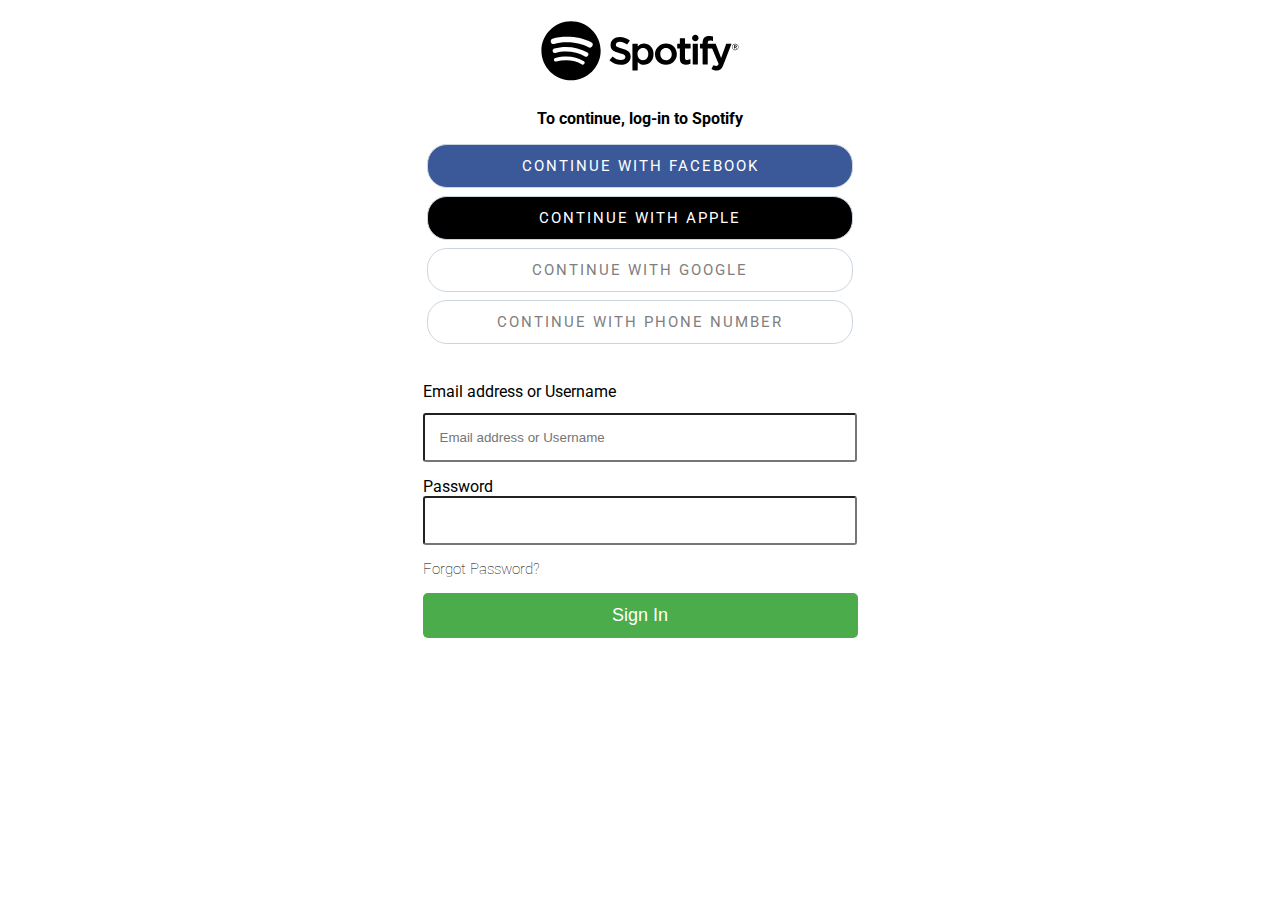
<file: login.html>
<!DOCTYPE html>
<html lang="en">
<head>
    <meta charset="UTF-8">
    <meta http-equiv="X-UA-Compatible" content="IE=edge">
    <meta name="viewport" content="width=device-width, initial-scale=1.0">
    <title>Spotify Login</title>
    <link rel="stylesheet" href="assets/css/login.css">
</head>
<body>

    <div class="head-style">
        <img class="logo" src="assets/imgs/logo.svg"/>
    </div>
    <div class="center">
        <p class="cont">To continue, log-in to Spotify</p>
        <a href="#">Continue with Facebook</a>
        <a href="#">Continue with Apple</a>
        <a href="#">Continue with Google</a>
        <a href="#">Continue with Phone Number</a>
    </div>
    <div class="center">
        <form action="#">
            <div class="input-grid">
                <label for="email" class="form-label">Email address or Username</label>
                <input type="text" class="input" placeholder="Email address or Username" required

                <label for="pass" class="form-label">Password</label>
                <input type="password" class="input" id="pass" required>
            </div>
            <div class="form-down">
                <div class="for-check">
                    <p>Forgot Password?</p>
                </div>

                <button>Sign In</button>
            </div>
        </form>
    </div>
    
</body>
</html>
</file>
<file: assets/css/style.css>
/* @import url("https://fonts.googleapis.com/css2?family=Roboto:ital,wght@0,500;1.400&display=swap"); */

body {
  /* font-family: "Roboto", sans-serif; */
  padding-bottom: 95px;
}

.sfondo {
  /*background-color: #121212;*/
  background: linear-gradient(50deg, rgba(18, 18, 18, 1) 0%, rgba(18, 18, 18, 1) 36%, rgba(37, 36, 36, 1) 100%);
}

ul {
  list-style-type: none;
}

a {
  text-decoration: none;
}

.darker {
  background-color: rgb(14, 13, 13);
}

/*Prima Aside (sinistra)*/

#searchInput {
  background-color: #282828;
  border: none;
  border-radius: 20px;
  color: #b3b3b3;
  font-size: 16px;
  padding: 6px 12px;
  width: 150px;
  margin-top: 7px;
}

#searchInput:focus {
  outline: none;
  box-shadow: 0 0 0 2px #1db954;
}

.tendina {
  font-size: larger;
  font-weight: bold;
}

button div {
  border-radius: 3px;
}

.liked {
  background: linear-gradient(135deg, #450af5, #c4efd9);
}

.iconEpisodes {
  color: #15c255;
}

.yourEpisodes {
  background: linear-gradient(135deg, rgba(9, 85, 59, 1) 80%, rgba(21, 194, 85, 1) 100%, rgba(0, 212, 255, 1) 100%);
}

.scrolla {
  overflow: auto;
  height: 57vh;
}
::-webkit-scrollbar {
  width: 10px;
  height: 9px;
  background-color: rgb(14, 13, 13);
}

::-webkit-scrollbar-thumb {
  background-color: rgb(14, 13, 13);
  animation: scroll-color 2s;
}

::-webkit-scrollbar-track {
  background-color: rgb(14, 13, 13);
}

.main-scrolla:hover::-webkit-scrollbar-thumb {
  background-color: rgba(128, 128, 128, 0.645);
}
.scrolla:hover::-webkit-scrollbar-thumb {
  background-color: rgba(128, 128, 128, 0.645);
}

/*Main (HOMEPAGE)*/
.control-bar {
  width: 100%;
  position: sticky;
  top: 0;
  background-color: rgba(30, 30, 30, 0.655);
  z-index: 200;
}
.next-back {
  background-color: rgba(20, 19, 19, 0.532);
  opacity: 50%;
}

.next-back:focus {
  background-color: rgba(20, 19, 19, 0.764);
  opacity: 100%;
}

.main-scrolla {
  overflow: auto;
  height: 100vh;
}

.profilo {
  max-width: 12rem;
}

.first-song {
  object-fit: cover;
}

.small {
  font-size: small;
}

.penombra {
  color: rgba(190, 189, 189, 0.623);
  background-color: rgba(104, 104, 104, 0.211);
  border-radius: 10px;
}

.sectionBackground {
  background: linear-gradient(8deg, rgba(20, 19, 19, 1) 0%, rgba(20, 19, 19, 1) 46%, rgba(43, 42, 42, 1) 100%);
}

.playlist {
  background-color: rgba(104, 104, 104, 0.211);
}

.playlist:hover {
  background-color: rgba(133, 133, 133, 0.241);
}

.playlist-description {
  font-size: x-small;
}

.btn.rounded-pill.px-4.text-dark {
  background-color: #1ed760;
}
.menu {
  background-color: rgb(43, 43, 43);
}

/*Seconda Aside (destra)*/

h5 {
  font-size: medium;
  font-weight: bold;
}

#friendsActivity {
  overflow: auto;
}

.friendInfo {
  height: 1.5rem;
}

.friendTitle {
  font-size: smaller;
}

.friendTime {
  font-size: smaller;
}

.friendSong {
  font-size: xx-small;
}

.friendCategory {
  font-size: x-small;
}

/*Main (ALBUM-PAGE)*/

.album-sfondo {
  background: rgb(232, 200, 80);
  background: linear-gradient(
    180deg,
    rgba(226, 194, 78, 0.9) 100px,
    rgba(226, 194, 78, 0.763) 150px,
    rgb(15, 15, 15) 600px
  );
  padding-bottom: 0;
}

.first-cover {
  -webkit-box-shadow: 0px 2px 30px 13px rgba(0, 0, 0, 0.36);
  box-shadow: 0px 2px 30px 13px rgba(0, 0, 0, 0.36);
}

.cover-artista {
  border-radius: 50%;
}

.album-duration {
  color: rgba(255, 255, 255, 0.632);
}

.album-list {
  top: -200px;
  background: rgb(24, 24, 24);
  background: linear-gradient(180deg, rgba(30, 30, 30, 0.655) 45%, rgba(20, 19, 19, 0.764) 50%, rgb(24, 24, 24) 70%);
}

.play-button {
  border: transparent;
  border-radius: 50%;
  background-color: #1ed760;

  padding-inline: 8px;
  padding-block: 8px;
}

.add-playlist {
  border: none;
}

.selected:hover {
  background-color: rgba(217, 217, 217, 0.36);
}

.selected a:hover {
  color: white;
}

.first-part {
  width: 65%;
}

.intestazione {
  border-bottom: 1px solid rgba(255, 255, 255, 0.127);
}

.album-elenco {
  position: relative;
  top: 13px;
}

/* main artist */

.background {
  object-position: center top;
  object-fit: cover;
  position: relative;
  width: 100%;
  height: 40vh;
}

.box {
  bottom: 40px;
}

.btn-play {
  background-color: #15c255;
  width: fit-content;
  border-radius: 50%;
}
.btn-play:hover {
  transform: scale(1.15);
}

.btn-follow {
  border: 1px solid white;
  border-bottom: 2px solid white;
}
.btn-follow:hover {
  transform: scale(1.05);
}

#eminem-round {
  border-radius: 50%;
}

.heart-pill {
  background-color: #15c255;
  border-radius: 50%;
  text-align: center;
  align-items: center;
  height: 20px;
  width: 20px;
  position: relative;
  top: 25px;
  right: 25px;
}

.heart-pill i {
  font-size: 13px;
}
.giancarlo {
  box-sizing: border-box;
}
/*Player*/

.spotify-player {
  position: fixed;
  bottom: 0;
  left: 0;
  right: 0;
  margin: 0 auto;
  background-color: rgb(22, 20, 20);
  color: white;
  padding: 10px;
  border-radius: 10px;
  box-shadow: 0 0 10px rgba(0, 0, 0, 0.2);
  font-family: Arial, sans-serif;
}

.song-info {
  display: flex;
  align-items: center;
}

.song-img {
  width: 50px;
  height: 50px;
  background-color: #ccc;
  margin-right: 10px;
}
.song-img img {
  object-fit: cover;
}

.song-title {
  font-weight: bold;
  font-size: 0.9rem;
}

.song-artist {
  font-size: 0.7rem;
}

.cuore {
  font-size: 1.5rem;
  cursor: pointer;
}
.cuore i {
  color: white;
}
.add-playlist:focus .bi-heart {
  color: #1ed760;
}
.progress-bar {
  display: flex;
  align-items: center;
}

.player-controls {
  display: flex;
  align-items: center;
  margin-right: 10px;
  color: white;
}

.player-controls button {
  border: none;
  background-color: transparent;
  font-size: 1.5rem;
  margin-right: 10px;
  cursor: pointer;
}
#play-button {
  border: transparent;
  border-radius: 50%;
  background-color: white;
}

.progress {
  height: 5px;
  width: 100%;
  background-color: gray;
  position: relative;
  margin-block: 15px;
}

.progress:after {
  content: "";
  height: 100%;
  width: 50%;
  background-color: white;
  position: absolute;
  top: 0;
  left: 0;
}

.volume {
  width: 60px;
}
input[type="range"] {
  accent-color: rgba(255, 255, 255, 0.438);
}

.audio-controls {
  display: flex;
  align-items: center;
  justify-content: end;
}

.audio-controls button {
  border: none;
  background-color: transparent;
  font-size: 1.5rem;
  margin-right: 5px;
  cursor: pointer;
}
.volume-bar__slider-container {
  box-sizing: border-box;
}
.volume-bar {
  align-items: center;
}
</file>
<file: assets/css/login.css>
@import url("https://fonts.googleapis.com/css2?family=Roboto:ital,wght@0,500;1.400&display=swap");

:root{
    --bg: white;
    --txt: black;
}

body{
    font-family: "Roboto", sans-serif;
}

.center{
    display: grid;
    place-items: center;
    margin-bottom: 30px;
}

.head-style{
    display: grid;
    place-items: center;
}

.logo{
    width: 200px;
    height: 85px;
}

.center .cont{
    font-weight: bold;
}

a{
    text-align: center;
    text-transform: uppercase;
    letter-spacing: 2px;
    font-size: 15px;
    border: 1px solid #cbd5e0;
    border-radius: 20px;
    padding: 12px;
    margin-bottom: 0.5rem;
    width: 400px;
    color: gray;
    text-decoration: none;
}

a:nth-child(2){
    background-color: rgb(59, 89, 152);
    color: white;
}

a:nth-child(3){
    background-color: black;
    color: white;
}

.input-grid{
    display: grid;
}

.form-label{
    padding-bottom: 12px;
}

.input{
    border-radius: 3px;
    padding: 15px;
    width: 400px;
}

.input:nth-child(2){
    margin-bottom: 15px;
}

.form-down{
    cursor: pointer;
    font-size: 15px;
    font-weight: lighter;
}

.form-down button{
    background-color: rgb(74, 172, 74);
    width: 435px;
    color: white;
    border: none;
    padding: 12px;
    font-size: large;
    border-radius: 5px;
}
</file>
